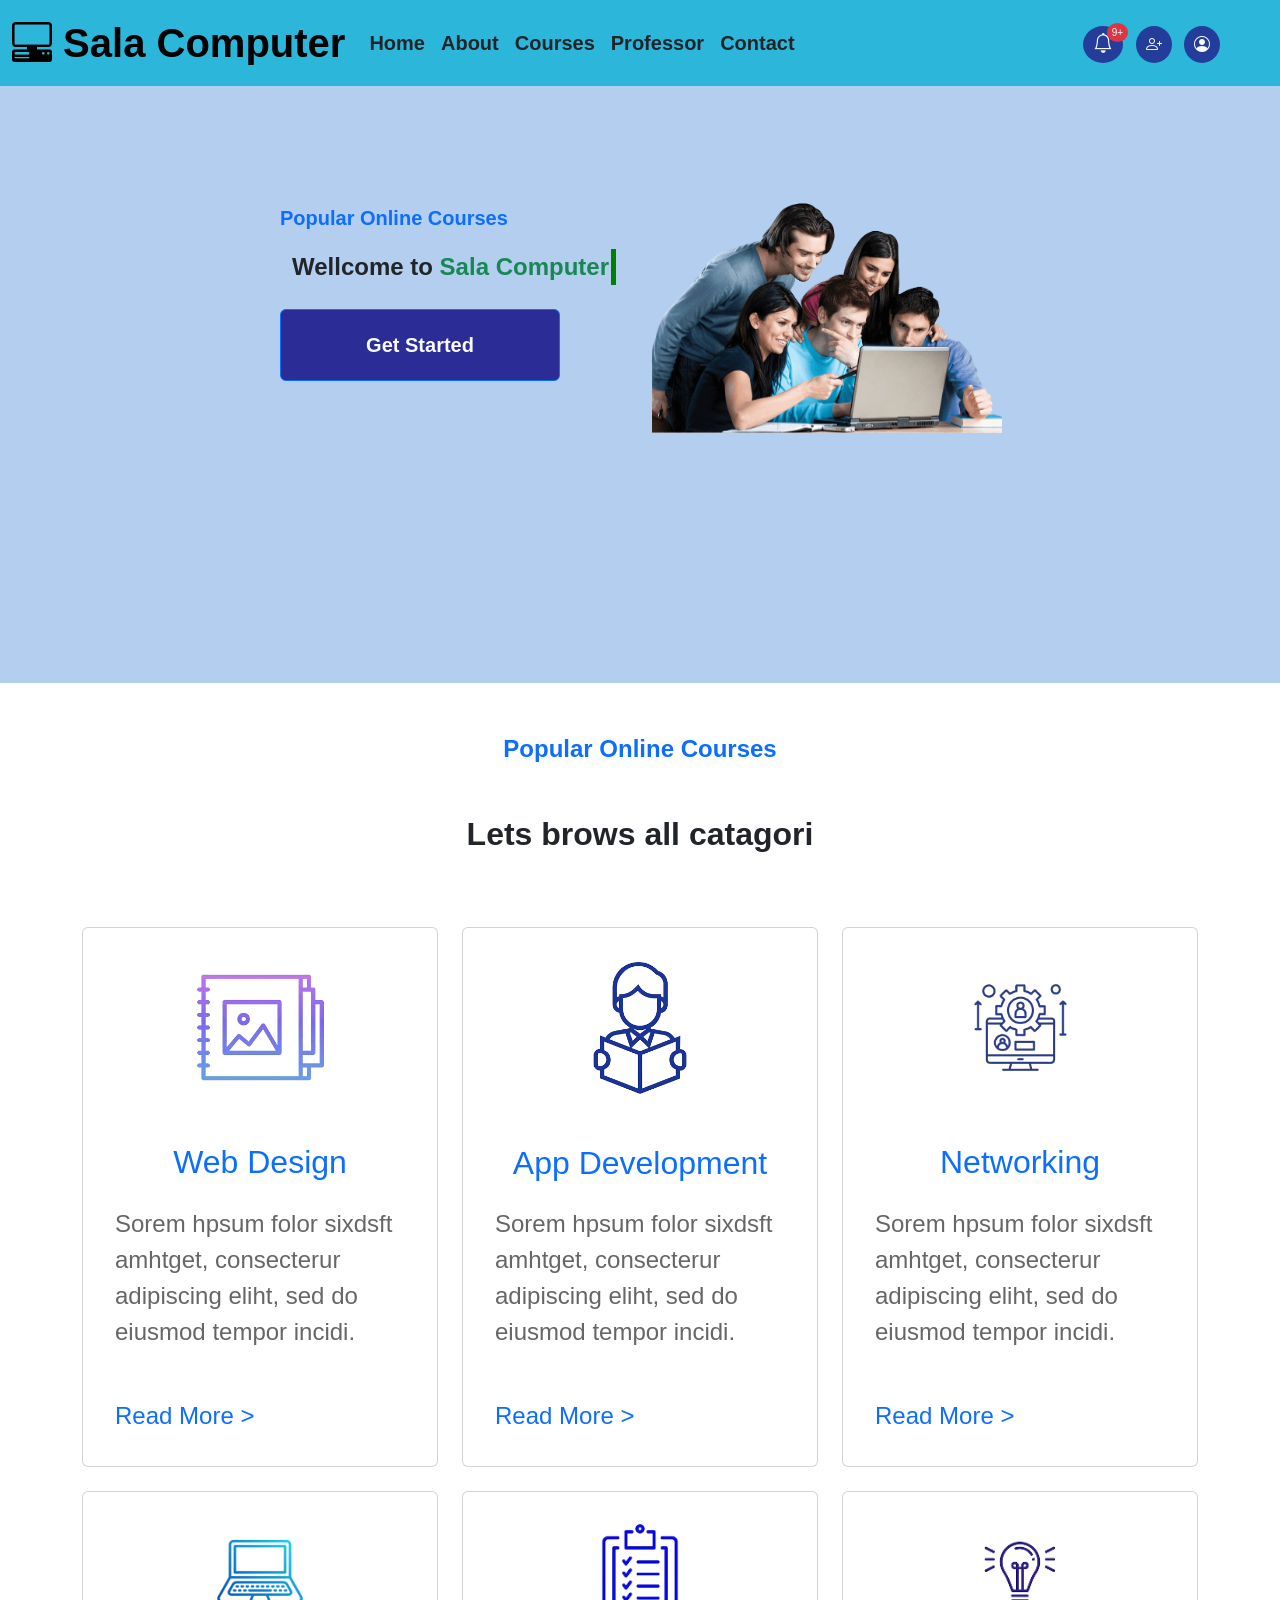
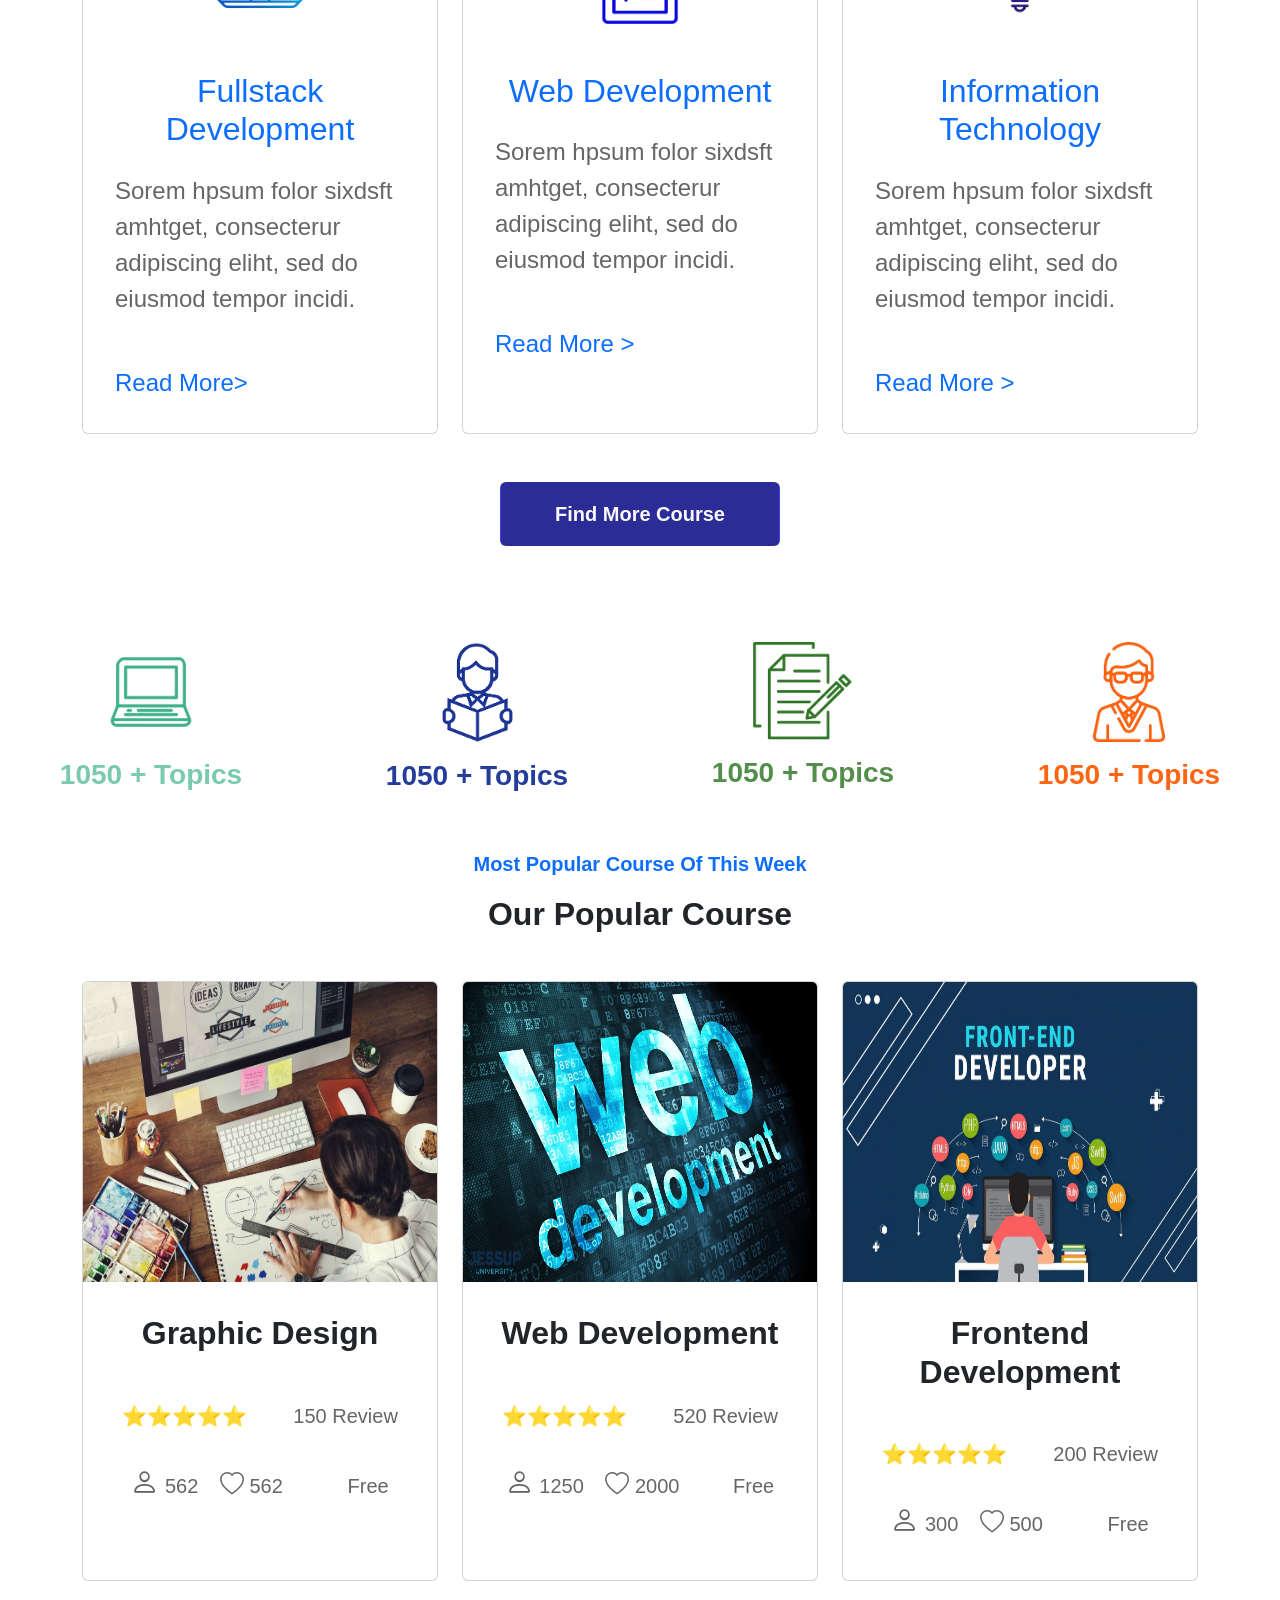
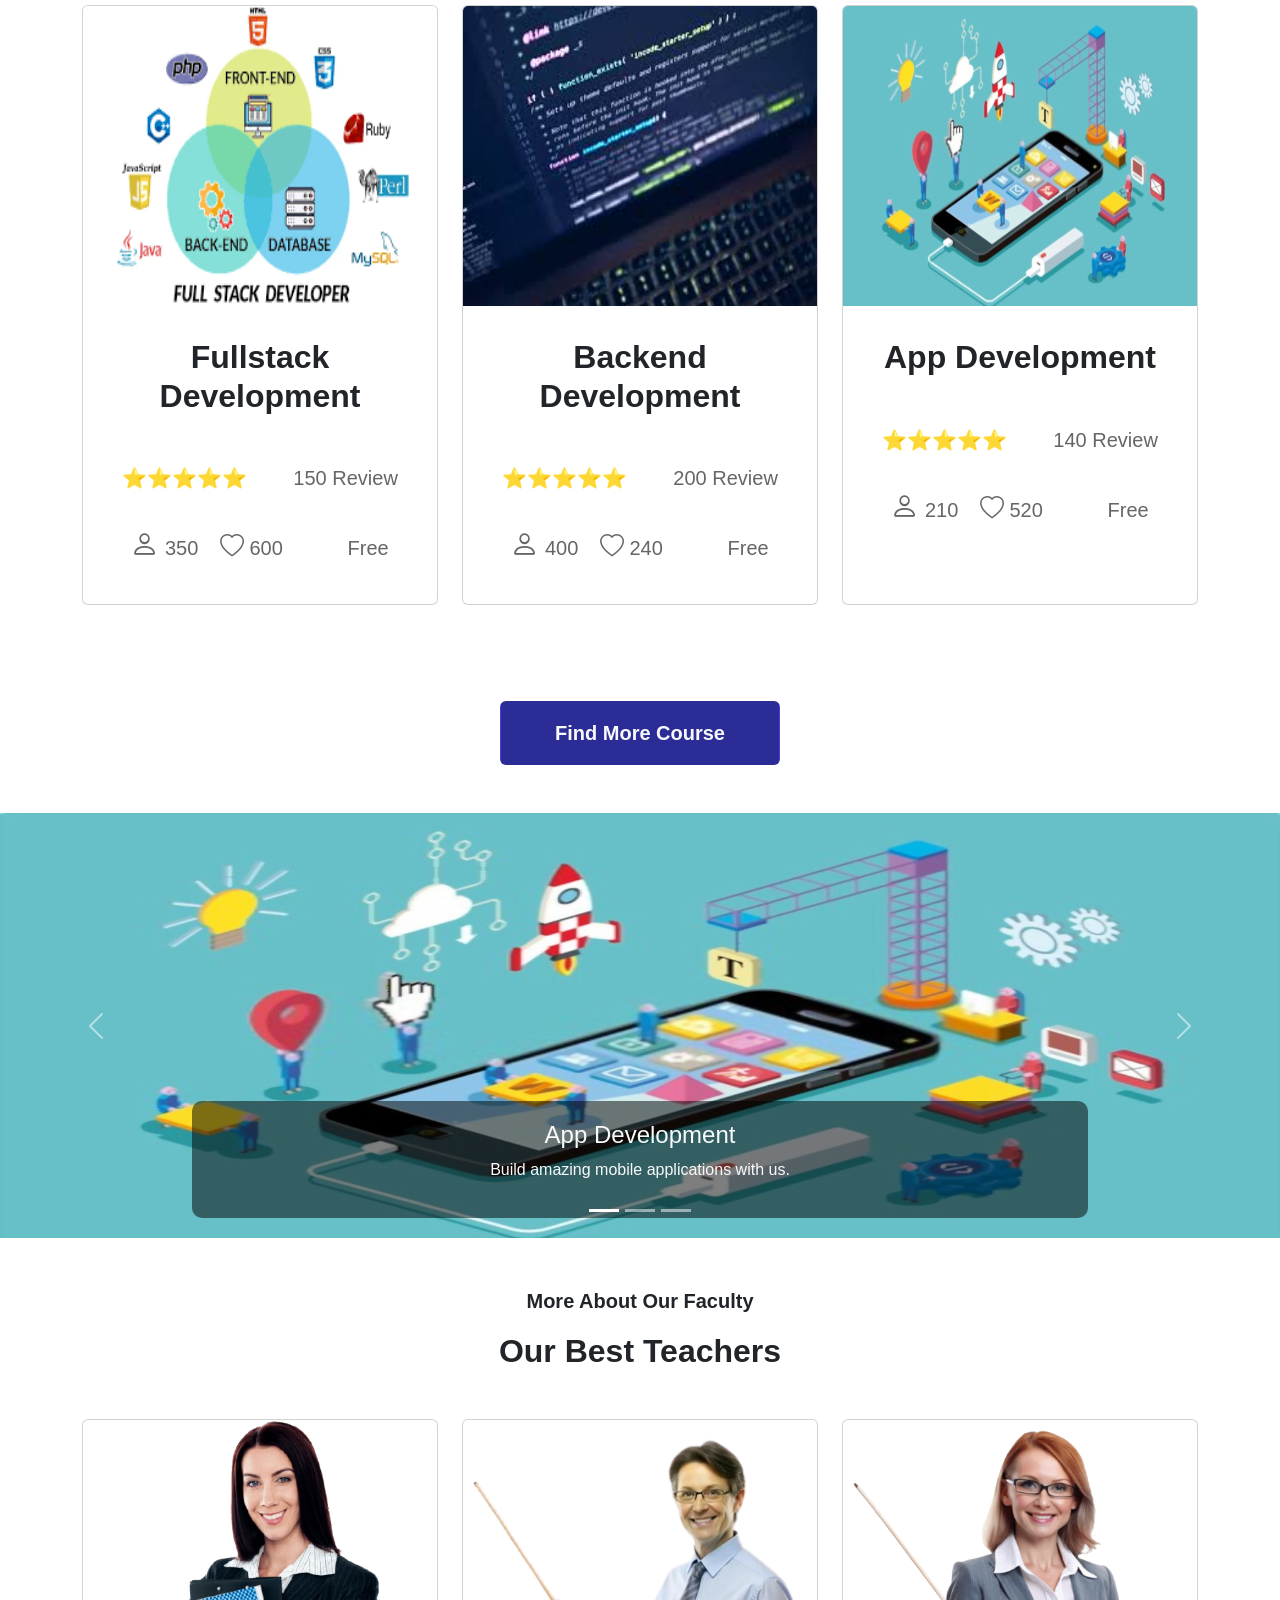
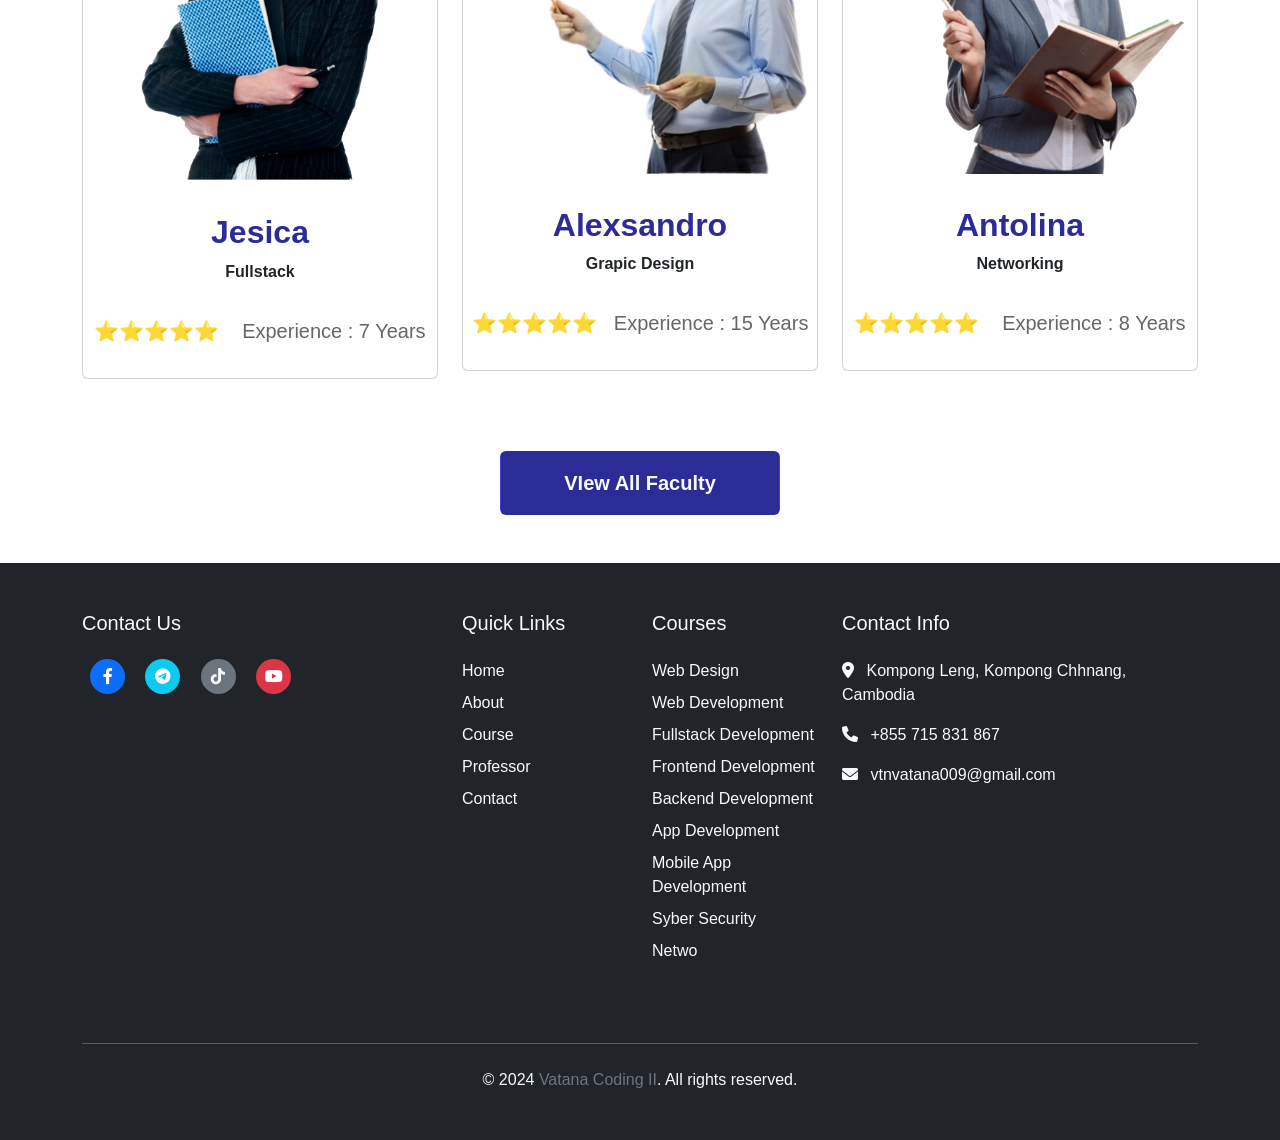
<file: index.html>
<!DOCTYPE html>
<html lang="en">

<head>
    <meta charset="UTF-8">
    <meta name="viewport" content="width=device-width, initial-scale=1.0">
    <link rel="stylesheet" href="bootstrap-5.3.3-dist/css/bootstrap.min.css">
    <link rel="stylesheet" href="https://cdn.jsdelivr.net/npm/bootstrap-icons@1.11.3/font/bootstrap-icons.min.css">
    <link href="https://cdnjs.cloudflare.com/ajax/libs/font-awesome/6.4.2/css/all.min.css" rel="stylesheet">
    <link rel="stylesheet" href="https://cdnjs.cloudflare.com/ajax/libs/font-awesome/6.0.0/css/all.min.css">
    <script src="https://code.jquery.com/jquery-3.6.0.min.js"></script>
    <link rel="icon" type="image/x-icon" href="icons/sala_computer.png">
    <link rel="stylesheet" href="css/style.css">
    <title>Sala Computer</title>
</head>

<body>
    <nav class="navbar navbar-expand-lg fixed-top">
        <div class="container-fluid">
            <a class="navbar-brand fs-1 fw-bold" href="#"> <i class="bi bi-pc-display-horizontal"></i> Sala Computer
            </a>
            <button class="navbar-toggler" type="button" data-bs-toggle="collapse" data-bs-target="#navbarNav"
                aria-controls="navbarNav" aria-expanded="false" aria-label="Toggle navigation">
                <span class="navbar-toggler-icon"></span>
            </button>
            <div class="collapse navbar-collapse align-items-center" id="navbarNav">
                <ul class="navbar-nav fs-5 fw-bold me-auto">
                    <li class="nav-item">
                        <a class="nav-link text-dark" href="#home">Home</a>
                    </li>
                    <li class="nav-item">
                        <a class="nav-link text-dark" href="#about">About</a>
                    </li>
                    <li class="nav-item">
                        <a class="nav-link text-dark" href="#course">Courses</a>
                    </li>
                    <li class="nav-item">
                        <a class="nav-link text-dark" href="#teacher">Professor</a>
                    </li>
                    <li class="nav-item">
                        <a class="nav-link text-dark" href="#contact">Contact</a>
                    </li>
                </ul>

                <div class="icon pb-3 pt-3 me-5">
                    <div class="notification me-2">
                        <a href="#" class="btn-primary text-light"><i id="notificationIcon" class="bi bi-bell"></i></a>
                        <span id="notificationCount" class="text-light bg-danger"></span>
                        <div id="notificationDropdown" class="notification-dropdown">
                            <ul class="notification-menu">
                                <li class="notification-item">
                                    <i class="fas fa-envelope mt-1"></i>
                                    <div>
                                        <div class="notification-title fw-bold"><img class="me-1" src="icons/green_icon.png" alt=""></span>New Message</div>
                                        <p>From John Doe want to learn Frontend Development</p>
                                    </div>
                                </li>
                                <li class="notification-item">
                                    <i class="fas fa-envelope mt-1"></i>
                                    <div>
                                        <span class="notification-title fw-bold"><img class="me-1" src="icons/green_icon.png" alt="">New Message</span><br>
                                        Jane Smith sent you a Web Development request
                                    </div>
                                </li>
                                <li class="notification-item">
                                    <i class="fas fa-envelope mt-1"></i>
                                    <div>
                                        <span class="notification-title fw-bold"><img class="me-1" src="icons/green_icon.png" alt="">New Message</span>
                                        <p>From David want to learn App Development</p>
                                    </div>
                                </li>
                                <li class="notification-item">
                                    <i class="fas fa-envelope mt-1"></i>
                                    <div>
                                        <span class="notification-title fw-bold"><img class="me-1" src="icons/green_icon.png" alt="">New Message</span>
                                        <p>From Thomas want to learn Fullstack Development</p>
                                    </div>
                                </li>
                                <li class="notification-item">
                                    <i class="fas fa-envelope mt-1"></i>
                                    <div>
                                        <span class="notification-title fw-bold"><img class="me-1" src="icons/green_icon.png" alt="">New Message</span>
                                        <p>From Robert want to learn Backend Development</p>
                                    </div>
                                </li>
                                <li class="notification-item">
                                    <i class="fas fa-envelope mt-1"></i>
                                    <div>
                                        <span class="notification-title fw-bold"><img class="me-1" src="icons/green_icon.png" alt="">New Message</span>
                                        <p>From William want to learn Web Development</p>
                                    </div>
                                </li>
                                <li class="notification-item">
                                    <i class="fas fa-envelope mt-1"></i>
                                    <div>
                                        <span class="notification-title fw-bold"><img class="me-1" src="icons/green_icon.png" alt="">New Message</span>
                                        <p>From Anthony want to learn Mobile App Development</p>
                                    </div>
                                </li>
                                <li class="notification-item">
                                    <i class="fas fa-envelope mt-1"></i>
                                    <div>
                                        <span class="notification-title fw-bold"><img class="me-1" src="icons/green_icon.png" alt="">New Message</span>
                                        <p>From Paul want to learn Syber Security Development</p>
                                    </div>
                                </li>
                            </ul>
                        </div>
                    </div>
                    <a href="html/register.html" class="btn-primary text-light me-2"><i class="bi bi-person-plus"></i></a>
                    <a href="html/login.html" class="btn-primary text-light"><i class="bi bi-person-circle"></i></a>
                </div>
            </div>
        </div>
    </nav>

    <div id="home" class="body d-flex align-items-center justify-content-center text-center vh-10">
        <div class="body-header">
            <div class="container">
                <div class="row align-items-center justify-content-center">
                    <div class="col-md-6 text-center text-md-start">
                        <p class="fs-5 text-primary fw-bold mb-3">Popular Online Courses</p>
                        <div class="d-flex justify-content-center">
                            <div class="container">
                                <div class="typing-container">Wellcome to <span class="text-success fw-bold"> Sala Computer</span></div>
                            </div>
                        </div>
                        <button class="btn btn-primary text-light mt-4 mb-5">
                            <a href="html/register.html" class="text-light text-decoration-none">Get Started</a>
                        </button>
                    </div>  
                    <div class="col-md-6 text-center">
                        <img class="image img-fluid animated-image" src="src/people_coding-removebg.png" alt="Coding Image">
                    </div>
                </div>
            </div>
        </div>
    </div>
    <div id="about" class="body-center">
        <div class="container">
            <p class="fs-4 text-primary fw-bold mb-5 text-center mt-5">Popular Online Courses</p>
            <h1 class="fw-bold mb-5 text-center">Lets brows all catagori</h1>
            <div class="row row-cols-1 row-cols-sm-1 row-cols-md-3 g-4">
                <div class="col">
                    <div class="card card_catagori p-3 h-100">
                        <div class="card-body">
                            <img src="icons/images_icon.png" class="img-fluid mx-auto d-block" alt="Web Design Icon"
                                style="max-width: 135px;">
                            <h5 class="card-title mt-5 mb-4 fs-2 text-primary text-center">Web Design</h5>
                            <p class="card-text fs-4 mb-5">Sorem hpsum folor sixdsft amhtget, consecterur adipiscing
                                eliht, sed do eiusmod tempor incidi.</p>
                            <a href="https://www.simplilearn.com/what-is-web-designing-article"
                                class="text-decoration-none text-primary fs-4">Read More ></a>
                        </div>
                    </div>
                </div>
                <div class="col">
                    <div class="card card_catagori p-3 h-100">
                        <div class="card-body">
                            <img src="icons/read_icon.png" class="img-fluid mx-auto d-block" alt="App Development Icon"
                                style="max-width: 100px;">
                            <h5 class="card-title mt-5 mb-4 fs-2 text-primary text-center">App Development</h5>
                            <p class="card-text fs-4 mb-5">Sorem hpsum folor sixdsft amhtget, consecterur adipiscing
                                eliht, sed do eiusmod tempor incidi.</p>
                            <a href="https://flutter.dev/development?gad_source=1&gclid=CjwKCAiA2JG9BhAuEiwAH_zf3kO1JDb9WFtBuVI6u8QsyXWK6cNDIfhrj7QNRYeIPOntl6BE-JPUkxoCxG0QAvD_BwE&gclsrc=aw.ds"
                                class="text-decoration-none text-primary fs-4">Read More ></a>
                        </div>
                    </div>
                </div>
                <div class="col">
                    <div class="card card_catagori p-3 h-100">
                        <div class="card-body">
                            <img src="icons/setting_icon.png" class="img-fluid mx-auto d-block" alt="Video Editing Icon"
                                style="max-width: 135px;">
                            <h5 class="card-title mt-5 mb-4 fs-2 text-primary text-center">Networking</h5>
                            <p class="card-text fs-4 mb-5">Sorem hpsum folor sixdsft amhtget, consecterur adipiscing
                                eliht, sed do eiusmod tempor incidi.</p>
                            <a href="https://www.careereducation.columbia.edu/resources/what-networking-and-why-do-you-need-do-it#:~:text=Networking%20is%20the%20process%20of,one%2Don%2Done%20setting."
                                class="text-decoration-none text-primary fs-4">Read More ></a>
                        </div>
                    </div>
                </div>
                <div class="col">
                    <div class="card card_catagori p-3 h-100">
                        <div class="card-body">
                            <img src="icons/computer_icon.png" class="img-fluid mx-auto d-block"
                                alt="Digital Marketing Icon" style="max-width: 100px;">
                            <h5 class="card-title mt-5 mb-4 fs-2 text-primary text-center">Fullstack Development</h5>
                            <p class="card-text fs-4 mb-5">Sorem hpsum folor sixdsft amhtget, consecterur adipiscing
                                eliht, sed do eiusmod tempor incidi.</p>
                            <a href="https://www.fullstack.com/" class="text-decoration-none text-primary fs-4">Read More></a>
                        </div>
                    </div>
                </div>
                <div class="col">
                    <div class="card card_catagori p-3 h-100">
                        <div class="card-body">
                            <img src="icons/note_icon.png" class="img-fluid mx-auto d-block" alt="Content Creator Icon"
                                style="max-width: 100px;">
                            <h5 class="card-title mt-5 mb-4 fs-2 text-primary text-center">Web Development</h5>
                            <p class="card-text fs-4 mb-5">Sorem hpsum folor sixdsft amhtget, consecterur adipiscing
                                eliht, sed do eiusmod tempor incidi.</p>
                            <a href="" class="text-decoration-none text-primary fs-4">Read More ></a>
                        </div>
                    </div>
                </div>
                <div class="col">
                    <div class="card card_catagori p-3 h-100">
                        <div class="card-body">
                            <img src="icons/light_icon.png" class="img-fluid mx-auto d-block"
                                alt="Information Technology Icon" style="max-width: 100px;">
                            <h5 class="card-title mt-5 mb-4 fs-2 text-primary text-center">Information Technology</h5>
                            <p class="card-text fs-4 mb-5">Sorem hpsum folor sixdsft amhtget, consecterur adipiscing
                                eliht, sed do eiusmod tempor incidi.</p>
                            <a href="https://www.techtarget.com/searchdatacenter/definition/IT"
                                class="text-decoration-none text-primary fs-4">Read More ></a>
                        </div>
                    </div>
                </div>
            </div>
        </div>
    </div>
    <div class="find_course text-center">
        <a href="#course"><input class="btn p-3 mt-5 mb-5 text-light fs-5" type="button" value="Find More Course"></a>
    </div>

    <div class="text-center pt-5">
        <div class="row row-cols-1 row-cols-sm-1 row-cols-md-4 g-4">
            <div class="col">
                <img class="mb-3 img-fluid" src="src/computer_icons.png" alt="Computer Icon" style="max-width: 100px;">
                <h3 class="fw-bold computer">1050 + Topics</h3>
            </div>
            <div class="col">
                <img class="mb-3 img-fluid" src="src/read_icons.png" alt="Read Icon" style="max-width: 75px;">
                <h3 class="fw-bold read">1050 + Topics</h3>
            </div>
            <div class="col">
                <img class="mb-3 img-fluid" src="src/note_icons.png" alt="Note Icon" style="max-width: 100px;">
                <h3 class="fw-bold note">1050 + Topics</h3>
            </div>
            <div class="col">
                <img class="mb-3 img-fluid" src="src/people_icons.png" alt="People Icon" style="max-width: 100px;">
                <h3 class="fw-bold people">1050 + Topics</h3>
            </div>
        </div>
    </div>
    <div class="container popular_course text-center mt-5">
        <p class="text-capitalize text-primary fw-bold fs-5">Most popular course of this week</p>
        <h1 class="fw-bold">Our Popular Course</h1>
    </div>

    <div id="course" class="container my-5">
        <div class="row g-4">
            <div class="col-md-4">
                <div id="web_design" class="card course-card card-all">
                    <img role="button" tabindex="0" src="src/grapic.jpg" height="300px" class="card-img-top"
                        alt="Graphic Design">
                    <div class="card-body text-center">
                        <h5 class="card-title fs-2 mt-3 mb-5 fw-bold">Graphic Design</h5>
                        <div class="star_center d-flex justify-content-around mb-3 fs-5">
                            <p class="card-text">⭐⭐⭐⭐⭐</p>
                            <p>150 Review</p>
                        </div>
                        <div class="d-flex justify-content-around fs-5">
                            <p class="card-text"><i class="bi bi-person fs-3" role="button" tabindex="0"></i> 562 <i
                                    class="bi bi-heart fs-4 ms-3" role="button" tabindex="0"></i> 562</p>
                            <p class="mt-2">Free</p>
                        </div>
                    </div>
                </div>
            </div>
            <div class="col-md-4">
                <div id="web_development" class="card course-card card-all">
                    <img role="button" tabindex="0" src="src/web_development.jpg" height="300px" class="card-img-top"
                        alt="Web Development">
                    <div class="card-body text-center">
                        <h5 class="card-title fs-2 mt-3 mb-5 fw-bold">Web Development</h5>
                        <div class="star_center d-flex justify-content-around mb-3 fs-5">
                            <p class="card-text">⭐⭐⭐⭐⭐</p>
                            <p>520 Review</p>
                        </div>
                        <div class="d-flex justify-content-around fs-5">
                            <p class="card-text"><i class="bi bi-person fs-3" role="button" tabindex="0"></i> 1250 <i
                                    class="bi bi-heart fs-4 ms-3" role="button" tabindex="0"></i> 2000</p>
                            <p class="mt-2">Free</p>
                        </div>
                    </div>
                </div>
            </div>
            <div class="col-md-4">
                <div id="frontend" class="card course-card card-all">
                    <img role="button" tabindex="0" src="src/frontend.jpg" height="300px" class="card-img-top" alt="">
                    <div class="card-body text-center">
                        <h5 class="card-title fs-2 mt-3 mb-5 fw-bold">Frontend Development</h5>
                        <div class="star_center d-flex justify-content-around mb-3 fs-5">
                            <p class="card-text">⭐⭐⭐⭐⭐</p>
                            <p>200 Review</p>
                        </div>
                        <div class="d-flex justify-content-around fs-5">
                            <p class="card-text"><i class="bi bi-person fs-3" role="button" tabindex="0"></i> 300 <i
                                    class="bi bi-heart fs-4 ms-3" role="button" tabindex="0"></i> 500</p>
                            <p class="mt-2">Free</p>
                        </div>
                    </div>
                </div>
            </div>
            <div class="col-md-4">
                <div id="fullstack" class="card course-card card-all">
                    <img role="button" tabindex="0" src="src/fullstack.png" height="300px" class="card-img-top" alt="">
                    <div class="card-body text-center">
                        <h5 class="card-title fs-2 mt-3 mb-5 fw-bold">Fullstack Development</h5>
                        <div class="star_center d-flex justify-content-around mb-3 fs-5">
                            <p class="card-text">⭐⭐⭐⭐⭐</p>
                            <p>150 Review</p>
                        </div>
                        <div class="d-flex justify-content-around fs-5">
                            <p class="card-text"><i class="bi bi-person fs-3" role="button" tabindex="0"></i> 350 <i
                                    class="bi bi-heart fs-4 ms-3" role="button" tabindex="0"></i> 600</p>
                            <p class="mt-2">Free</p>
                        </div>
                    </div>
                </div>
            </div>
            <div class="col-md-4">
                <div id="backend" class="card course-card card-all">
                    <img role="button" tabindex="0" src="src/backend.jpg" height="300px" class="card-img-top" alt="">
                    <div class="card-body text-center">
                        <h5 class="card-title fs-2 mt-3 mb-5 fw-bold">Backend Development</h5>
                        <div class="star_center d-flex justify-content-around mb-3 fs-5">
                            <p class="card-text">⭐⭐⭐⭐⭐</p>
                            <p>200 Review</p>
                        </div>
                        <div class="d-flex justify-content-around fs-5">
                            <p class="card-text"><i class="bi bi-person fs-3" role="button" tabindex="0"></i> 400 <i
                                    class="bi bi-heart fs-4 ms-3" role="button" tabindex="0"></i> 240</p>
                            <p class="mt-2">Free</p>
                        </div>
                    </div>
                </div>
            </div>
            <div class="col-md-4">
                <div id="app" class="card course-card card-all">
                    <img role="button" tabindex="0" src="src/app.jpeg" height="300px" class="card-img-top" alt="">
                    <div class="card-body text-center">
                        <h5 class="card-title fs-2 mt-3 mb-5 fw-bold">App Development</h5>
                        <div class="star_center d-flex justify-content-around mb-3 fs-5">
                            <p class="card-text">⭐⭐⭐⭐⭐</p>
                            <p>140 Review</p>
                        </div>
                        <div class="d-flex justify-content-around fs-5">
                            <p class="card-text"><i class="bi bi-person fs-3" role="button" tabindex="0"></i> 210 <i
                                    id="icon" class="bi bi-heart fs-4 ms-3" role="button" tabindex="0"></i> 520</p>
                            <p class="mt-2">Free</p>
                        </div>
                    </div>
                </div>
            </div>
        </div>
    </div>

    <div class="find_course text-center">
        <a href="html/course.html"><input class="btn p-3 mt-5 mb-5 text-light fs-5" type="button"
                value="Find More Course"></a>
    </div>

    <div id="carouselExampleCaptions" class="carousel slide" data-bs-ride="carousel">
        <div class="carousel-indicators">
            <button type="button" data-bs-target="#carouselExampleCaptions" data-bs-slide-to="0" class="active" aria-current="true" aria-label="Slide 1"></button>
            <button type="button" data-bs-target="#carouselExampleCaptions" data-bs-slide-to="1" aria-label="Slide 2"></button>
            <button type="button" data-bs-target="#carouselExampleCaptions" data-bs-slide-to="2" aria-label="Slide 3"></button>
        </div>
        <div class="carousel-inner">
            <div class="carousel-item active">
                <img src="src/app.jpeg" class="d-block" alt="App Development">
                <div class="carousel-caption">
                    <h5 class="text-light fs-4">App Development</h5>
                    <p class="text-light">Build amazing mobile applications with us.</p>
                </div>
            </div>
            <div class="carousel-item">
                <img src="src/backend.jpg" class="d-block" alt="Backend Development">
                <div class="carousel-caption">
                    <h5 class="text-light fs-4">Backend Development</h5>
                    <p class="text-light">Powerful and scalable server-side solutions.</p>
                </div>
            </div>
            <div class="carousel-item">
                <img src="src/frontend.jpg" class="d-block" alt="Frontend Development">
                <div class="carousel-caption">
                    <h5 class="text-light fs-4">Frontend Development</h5>
                    <p class="text-light">Stunning and responsive web interfaces.</p>
                </div>
            </div>
        </div>
        <button class="carousel-control-prev" type="button" data-bs-target="#carouselExampleCaptions" data-bs-slide="prev">
            <span class="carousel-control-prev-icon" aria-hidden="true"></span>
            <span class="visually-hidden">Previous</span>
        </button>
        <button class="carousel-control-next" type="button" data-bs-target="#carouselExampleCaptions" data-bs-slide="next">
            <span class="carousel-control-next-icon" aria-hidden="true"></span>
            <span class="visually-hidden">Next</span>
        </button>
    </div>

    <div id="teacher" class="teacher container">
        <p class="text-center fw-bold fs-5 mt-5">More About Our Faculty</p>
        <h1 class="text-center fw-bold mb-5 mt-3">Our Best Teachers</h1>

        <div class="row">
            <div class="col-md-4">
                <div class="card course-card mb-4">
                    <img role="button" tabindex="0" src="src/teacher_fullstack.png" width="100px"
                        class="card-img-top" alt="">
                    <div class="card-body text-center">
                        <h5 class="card-title fs-2 mt-3 mb-2 fw-bold">Jesica</h5>
                        <p class="fw-bold">Fullstack</p>
                    </div>
                    <div class="star_center d-flex justify-content-around mb-3 fs-5">
                        <p class="card-text">⭐⭐⭐⭐⭐</p>
                        <p>Experience : 7 Years</p>
                    </div>
                </div>
            </div>
            <div class="col-md-4">
                <div class="card course-card mb-4">
                    <img role="button" tabindex="0" src="src/teacher_design.png" width="100px"
                        class="card-img-top" alt="">
                    <div class="card-body text-center">
                        <h5 class="card-title fs-2 mt-3 mb-2 fw-bold">Alexsandro</h5>
                        <p class="fw-bold">Grapic Design</p>
                    </div>
                    <div class="star_center d-flex justify-content-around mb-3 fs-5">
                        <p class="card-text">⭐⭐⭐⭐⭐</p>
                        <p>Experience : 15 Years</p>
                    </div>
                </div>
            </div>
            <div class="col-md-4">
                <div class="card course-card">
                    <img role="button" tabindex="0" src="src/teacher_networking.png" width="100px"
                        class="card-img-top" alt="">
                    <div class="card-body text-center">
                        <h5 class="card-title fs-2 mt-3 mb-2 fw-bold">Antolina</h5>
                        <p class="fw-bold">Networking</p>
                    </div>
                    <div class="star_center d-flex justify-content-around mb-3 fs-5">
                        <p class="card-text">⭐⭐⭐⭐⭐</p>
                        <p>Experience : 8 Years</p>
                    </div>
                </div>
            </div>
        </div>
    </div>

    <div class="find_course text-center">
        <a href="html/teacher.html"><input class="btn p-3 mt-5 mb-5 text-light fs-5" type="button"
                value="VIew All Faculty"></a>
    </div>

    <footer id="contact" class="bg-dark text-light py-5">
        <div class="container">
            <div class="row g-4">
                <div class="col-lg-4 col-md-6">
                    <h5 class="mb-4">Contact Us</h5>
                    <div class="social-links">
                        <a href="https://www.facebook.com/share/1L2FHxND84/" class="social-icon bg-primary"><i class="fab fa-facebook-f"></i></a>
                        <a href="https://t.me/Vatana009" class="social-icon bg-info"><i class="fab fa-telegram"></i></a>
                        <a href="https://www.tiktok.com/@na.alex143" class="social-icon bg-secondary"><i class="fab fa-tiktok"></i></a>
                        <a href="https://youtube.com/@vtn009" class="social-icon bg-danger"><i class="fab fa-youtube"></i></a>
                    </div>
                </div>

                <div class="col-lg-2 col-md-6">
                    <h5 class="mb-4">Quick Links</h5>
                    <ul class="list-unstyled">
                        <li class="mb-2"><a href="#home" class="footer-link">Home</a></li>
                        <li class="mb-2"><a href="#about" class="footer-link">About</a></li>
                        <li class="mb-2"><a href="#course" class="footer-link">Course</a></li>
                        <li class="mb-2"><a href="#teacher" class="footer-link">Professor</a></li>
                        <li class="mb-2"><a href="#contact" class="footer-link">Contact</a></li>
                    </ul>
                </div>

                <div class="col-lg-2 col-md-6">
                    <h5 class="mb-4">Courses</h5>
                    <ul class="list-unstyled">
                        <li class="mb-2"><a href="./html/course.html" class="footer-link">Web Design</a></li>
                        <li class="mb-2"><a href="./html/course.html" class="footer-link">Web Development</a></li>
                        <li class="mb-2"><a href="./html/course.html" class="footer-link">Fullstack Development</a></li>
                        <li class="mb-2"><a href="./html/course.html" class="footer-link">Frontend Development</a></li>
                        <li class="mb-2"><a href="./html/course.html" class="footer-link">Backend Development</a></li>
                        <li class="mb-2"><a href="./html/course.html" class="footer-link">App Development</a></li>
                        <li class="mb-2"><a href="./html/course.html" class="footer-link">Mobile App Development</a></li>
                        <li class="mb-2"><a href="./html/course.html" class="footer-link">Syber Security</a></li>
                        <li class="mb-2"><a href="./html/course.html" class="footer-link">Netwo</a></li>
                    </ul>
                </div>

                <div class="col-lg-4 col-md-6">
                    <h5 class="mb-4">Contact Info</h5>
                    <ul class="list-unstyled">
                        <li class="mb-3">
                            <i class="fas fa-map-marker-alt me-2"></i>
                            <a href="" class="footer-link">Kompong Leng, Kompong Chhnang, Cambodia</a>
                        </li>
                        <li class="mb-3">
                            <i class="fas fa-phone me-2"></i>
                            <a href="tel:+855715831867" class="footer-link">+855 715 831 867</a>
                        </li>
                        <li class="mb-3">
                            <i class="fas fa-envelope me-2"></i>
                            <a href="mailto:contact@example.com" class="footer-link">vtnvatana009@gmail.com</a>
                        </li>
                    </ul>
                </div>
            </div>
            <div class="row mt-5">
                <div class="col-12">
                    <hr class="mb-4">
                    <div class="text-center">
                        <p class="mb-0">&copy; 2024 <a class="text-decoration-none text-secondary" href="">Vatana Coding
                                II</a>. All rights reserved.</p>
                    </div>
                </div>
            </div>
        </div>
    </footer>
    <script>
        $(document).ready(function() {
            $("#notificationIcon").click(function() {
                $("#notificationDropdown").toggle();
            });

            let count = "9+";
            $("#notificationCount").text(count);
        });
    </script>
    <script src="bootstrap-5.3.3-dist/js/bootstrap.min.js"></script>
</body>

</html>
</file>
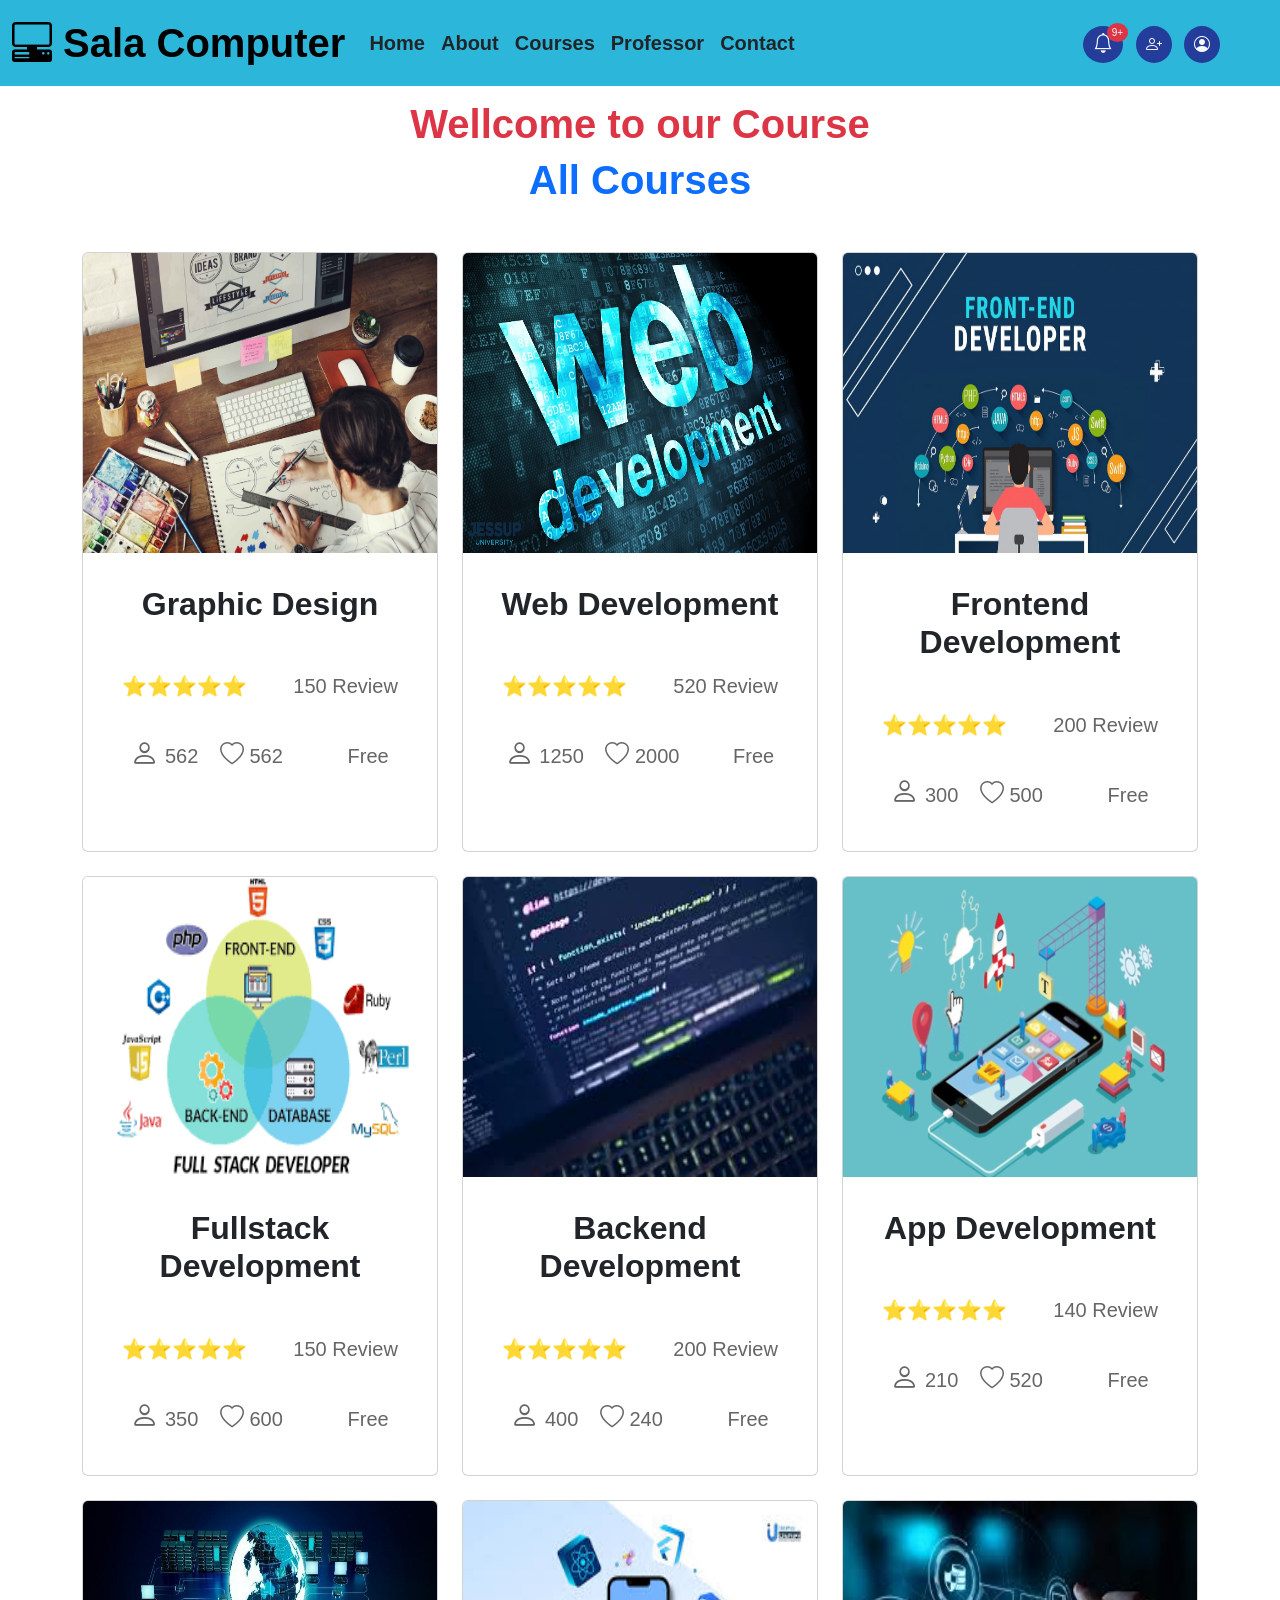
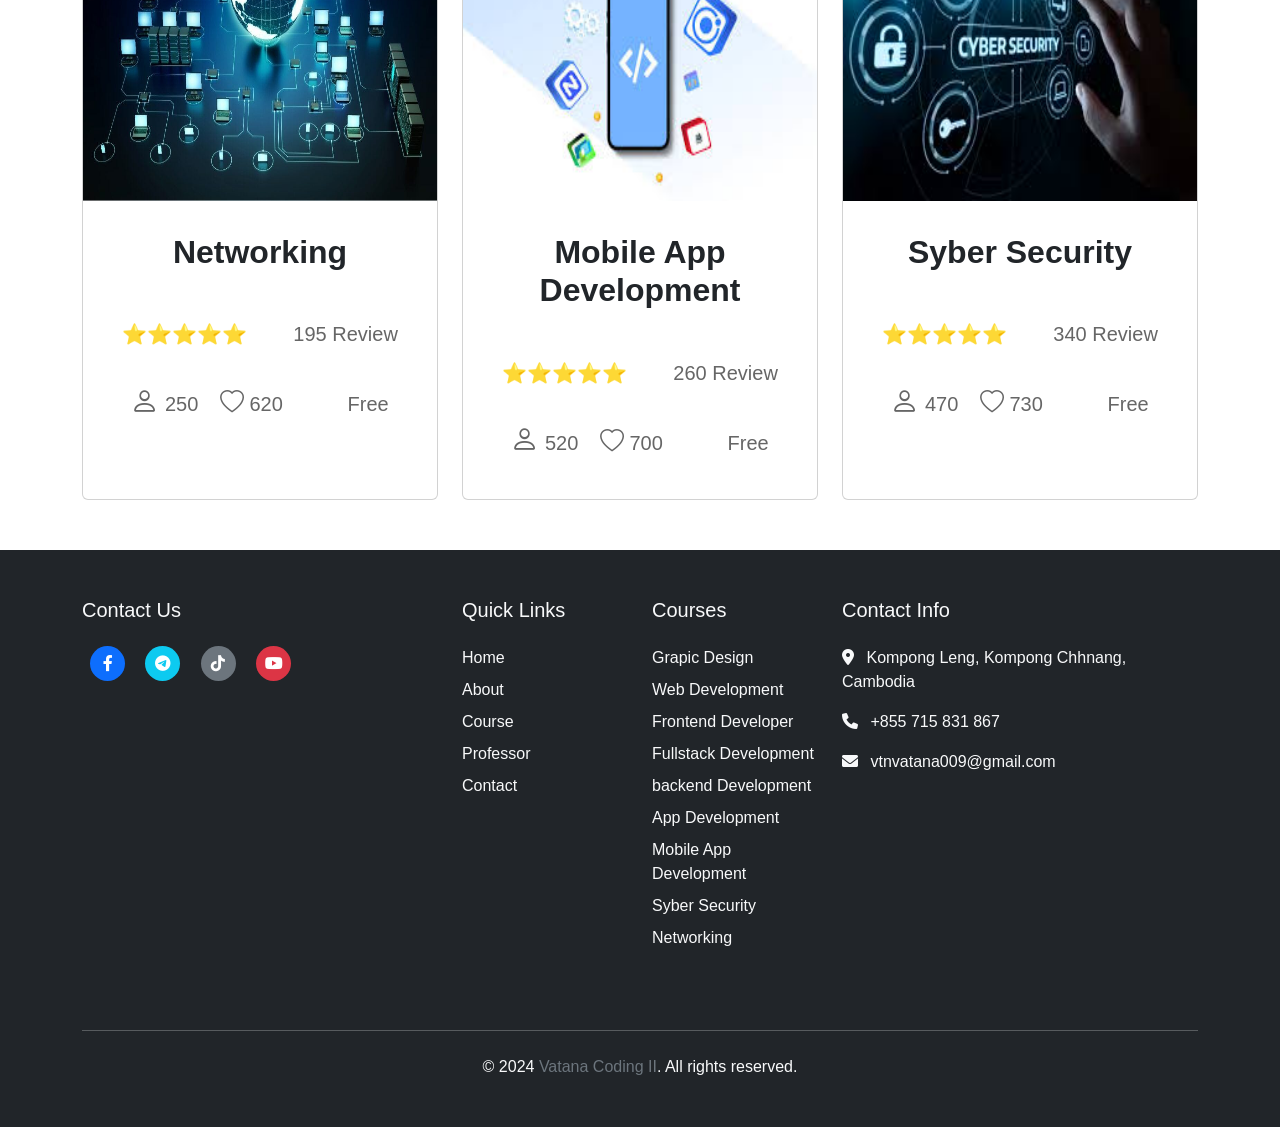
<file: html/course.html>
<!DOCTYPE html>
<html lang="en">

<head>
    <meta charset="UTF-8">
    <meta name="viewport" content="width=device-width, initial-scale=1.0">
    <link rel="stylesheet" href="../bootstrap-5.3.3-dist/css/bootstrap.min.css">
    <link rel="stylesheet" href="https://cdn.jsdelivr.net/npm/bootstrap-icons@1.11.3/font/bootstrap-icons.min.css">
    <link href="https://cdnjs.cloudflare.com/ajax/libs/font-awesome/6.4.2/css/all.min.css" rel="stylesheet">
    <link rel="stylesheet" href="https://cdnjs.cloudflare.com/ajax/libs/font-awesome/6.0.0/css/all.min.css">
    <script src="https://code.jquery.com/jquery-3.6.0.min.js"></script>
    <link rel="icon" type="image/x-icon" href="../icons/sala_computer.png">
    <link rel="stylesheet" href="../css/style.css">
    <link rel="stylesheet" href="../css/course.css">
    <title>Course</title>
</head>

<body>
    <nav class="navbar navbar-expand-lg fixed-top">
        <div class="container-fluid">
            <a class="navbar-brand fs-1 fw-bold" href="../index.html"> <i class="bi bi-pc-display-horizontal"></i> Sala Computer
            </a>
            <button class="navbar-toggler" type="button" data-bs-toggle="collapse" data-bs-target="#navbarNav"
                aria-controls="navbarNav" aria-expanded="false" aria-label="Toggle navigation">
                <span class="navbar-toggler-icon"></span>
            </button>
            <div class="collapse navbar-collapse align-items-center" id="navbarNav">
                <ul class="navbar-nav fs-5 fw-bold me-auto">
                    <li class="nav-item">
                        <a class="nav-link text-dark" href="../index.html">Home</a>
                    </li>
                    <li class="nav-item">
                        <a class="nav-link text-dark" href="../index.html">About</a>
                    </li>
                    <li class="nav-item">
                        <a class="nav-link text-dark" href="../html/course.html">Courses</a>
                    </li>
                    <li class="nav-item">
                        <a class="nav-link text-dark" href="../html/teacher.html">Professor</a>
                    </li>
                    <li class="nav-item">
                        <a class="nav-link text-dark" href="#contact">Contact</a>
                    </li>
                </ul>

                <div class="icon pb-3 pt-3 me-5">
                    <div class="notification me-2">
                        <a href="#" class="btn-primary text-light"><i id="notificationIcon" class="bi bi-bell"></i></a>
                        <span id="notificationCount" class="text-light bg-danger"></span>
                        <div id="notificationDropdown" class="notification-dropdown">
                            <ul class="notification-menu">
                                <li class="notification-item">
                                    <i class="fas fa-envelope mt-1"></i>
                                    <div>
                                        <div class="notification-title fw-bold"><img class="me-1" src="../icons/green_icon.png" alt=""></span>New Message</div>
                                        <p>From John Doe want to learn Frontend Development</p>
                                    </div>
                                </li>
                                <li class="notification-item">
                                    <i class="fas fa-envelope mt-1"></i>
                                    <div>
                                        <span class="notification-title fw-bold"><img class="me-1" src="../icons/green_icon.png" alt="">New Message</span><br>
                                        Jane Smith sent you a Web Development request
                                    </div>
                                </li>
                                <li class="notification-item">
                                    <i class="fas fa-envelope mt-1"></i>
                                    <div>
                                        <span class="notification-title fw-bold"><img class="me-1" src="../icons/green_icon.png" alt="">New Message</span>
                                        <p>From David want to learn App Development</p>
                                    </div>
                                </li>
                                <li class="notification-item">
                                    <i class="fas fa-envelope mt-1"></i>
                                    <div>
                                        <span class="notification-title fw-bold"><img class="me-1" src="../icons/green_icon.png" alt="">New Message</span>
                                        <p>From Thomas want to learn Fullstack Development</p>
                                    </div>
                                </li>
                                <li class="notification-item">
                                    <i class="fas fa-envelope mt-1"></i>
                                    <div>
                                        <span class="notification-title fw-bold"><img class="me-1" src="../icons/green_icon.png" alt="">New Message</span>
                                        <p>From Robert want to learn Backend Development</p>
                                    </div>
                                </li>
                                <li class="notification-item">
                                    <i class="fas fa-envelope mt-1"></i>
                                    <div>
                                        <span class="notification-title fw-bold"><img class="me-1" src="../icons/green_icon.png" alt="">New Message</span>
                                        <p>From William want to learn Web Development</p>
                                    </div>
                                </li>
                                <li class="notification-item">
                                    <i class="fas fa-envelope mt-1"></i>
                                    <div>
                                        <span class="notification-title fw-bold"><img class="me-1" src="../icons/green_icon.png" alt="">New Message</span>
                                        <p>From Anthony want to learn Mobile App Development</p>
                                    </div>
                                </li>
                                <li class="notification-item">
                                    <i class="fas fa-envelope mt-1"></i>
                                    <div>
                                        <span class="notification-title fw-bold"><img class="me-1" src="../icons/green_icon.png" alt="">New Message</span>
                                        <p>From Paul want to learn Syber Security Development</p>
                                    </div>
                                </li>
                            </ul>
                        </div>
                    </div>
                    <a href="../html/register.html" class="btn-primary text-light me-2"><i class="bi bi-person-plus"></i></a>
                    <a href="../html/login.html" class="btn-primary text-light"><i class="bi bi-person-circle"></i></a>
                </div>
            </div>
        </div>
    </nav>

    <div id="course" class="container">

        <h1 class="text-center fw-bold text-danger">Wellcome to our Course</h1>

        <h1 class="text-center fw-bold text-primary mb-5">All Courses</h1>
        <div class="row g-4">
            <div class="col-md-4">
                <div id="web_design" class="card course-card">
                    <img role="button" tabindex="0" src="../src/grapic.jpg" height="300px" class="card-img-top"
                        alt="Graphic Design">
                    <div class="card-body text-center">
                        <h5 class="card-title fs-2 mt-3 mb-5 fw-bold">Graphic Design</h5>
                        <div class="star_center d-flex justify-content-around mb-3 fs-5">
                            <p class="card-text">⭐⭐⭐⭐⭐</p>
                            <p>150 Review</p>
                        </div>
                        <div class="d-flex justify-content-around fs-5">
                            <p class="card-text"><i class="bi bi-person fs-3" role="button" tabindex="0"></i> 562 <i
                                    class="bi bi-heart fs-4 ms-3" role="button" tabindex="0"></i> 562</p>
                            <p class="mt-2">Free</p>
                        </div>
                    </div>
                </div>
            </div>
            <div class="col-md-4">
                <div id="" class="card course-card">
                    <img role="button" tabindex="0" src="../src/web_development.jpg" height="300px" class="card-img-top"
                        alt="Web Development">
                    <div class="card-body text-center">
                        <h5 class="card-title fs-2 mt-3 mb-5 fw-bold">Web Development</h5>
                        <div class="star_center d-flex justify-content-around mb-3 fs-5">
                            <p class="card-text">⭐⭐⭐⭐⭐</p>
                            <p>520 Review</p>
                        </div>
                        <div class="d-flex justify-content-around fs-5">
                            <p class="card-text"><i class="bi bi-person fs-3" role="button" tabindex="0"></i> 1250 <i
                                    class="bi bi-heart fs-4 ms-3" role="button" tabindex="0"></i> 2000</p>
                            <p class="mt-2">Free</p>
                        </div>
                    </div>
                </div>
            </div>
            <div class="col-md-4">
                <div id="" class="card course-card">
                    <img role="button" tabindex="0" src="../src/frontend.jpg" height="300px" class="card-img-top"
                        alt="">
                    <div class="card-body text-center">
                        <h5 class="card-title fs-2 mt-3 mb-5 fw-bold">Frontend Development</h5>
                        <div class="star_center d-flex justify-content-around mb-3 fs-5">
                            <p class="card-text">⭐⭐⭐⭐⭐</p>
                            <p>200 Review</p>
                        </div>
                        <div class="d-flex justify-content-around fs-5">
                            <p class="card-text"><i class="bi bi-person fs-3" role="button" tabindex="0"></i> 300 <i
                                    class="bi bi-heart fs-4 ms-3" role="button" tabindex="0"></i> 500</p>
                            <p class="mt-2">Free</p>
                        </div>
                    </div>
                </div>
            </div>
            <div class="col-md-4">
                <div id="" class="card course-card">
                    <img role="button" tabindex="0" src="../src/fullstack.png" height="300px" class="card-img-top"
                        alt="">
                    <div class="card-body text-center">
                        <h5 class="card-title fs-2 mt-3 mb-5 fw-bold">Fullstack Development</h5>
                        <div class="star_center d-flex justify-content-around mb-3 fs-5">
                            <p class="card-text">⭐⭐⭐⭐⭐</p>
                            <p>150 Review</p>
                        </div>
                        <div class="d-flex justify-content-around fs-5">
                            <p class="card-text"><i class="bi bi-person fs-3" role="button" tabindex="0"></i> 350 <i
                                    class="bi bi-heart fs-4 ms-3" role="button" tabindex="0"></i> 600</p>
                            <p class="mt-2">Free</p>
                        </div>
                    </div>
                </div>
            </div>
            <div class="col-md-4">
                <div id="" class="card course-card">
                    <img role="button" tabindex="0" src="../src/backend.jpg" height="300px" class="card-img-top"
                        alt="">
                    <div class="card-body text-center">
                        <h5 class="card-title fs-2 mt-3 mb-5 fw-bold">Backend Development</h5>
                        <div class="star_center d-flex justify-content-around mb-3 fs-5">
                            <p class="card-text">⭐⭐⭐⭐⭐</p>
                            <p>200 Review</p>
                        </div>
                        <div class="d-flex justify-content-around fs-5">
                            <p class="card-text"><i class="bi bi-person fs-3" role="button" tabindex="0"></i> 400 <i
                                    class="bi bi-heart fs-4 ms-3" role="button" tabindex="0"></i> 240</p>
                            <p class="mt-2">Free</p>
                        </div>
                    </div>
                </div>
            </div>
            <div class="col-md-4">
                <div id="" class="card course-card">
                    <img role="button" tabindex="0" src="../src/app.jpeg" height="300px" class="card-img-top"
                        alt="">
                    <div class="card-body text-center">
                        <h5 class="card-title fs-2 mt-3 mb-5 fw-bold">App Development</h5>
                        <div class="star_center d-flex justify-content-around mb-3 fs-5">
                            <p class="card-text">⭐⭐⭐⭐⭐</p>
                            <p>140 Review</p>
                        </div>
                        <div class="d-flex justify-content-around fs-5">
                            <p class="card-text"><i class="bi bi-person fs-3" role="button" tabindex="0"></i> 210 <i
                                    id="icon" class="bi bi-heart fs-4 ms-3" role="button" tabindex="0"></i> 520</p>
                            <p class="mt-2">Free</p>
                        </div>
                    </div>
                </div>
            </div>
            <div class="col-md-4">
                <div id="" class="card course-card">
                    <img role="button" tabindex="0" src="../src/networking.jpg" height="300px" class="card-img-top"
                        alt="">
                    <div class="card-body text-center">
                        <h5 class="card-title fs-2 mt-3 mb-5 fw-bold">Networking</h5>
                        <div class="star_center d-flex justify-content-around mb-3 fs-5">
                            <p class="card-text">⭐⭐⭐⭐⭐</p>
                            <p>195 Review</p>
                        </div>
                        <div class="d-flex justify-content-around fs-5">
                            <p class="card-text"><i class="bi bi-person fs-3" role="button" tabindex="0"></i> 250 <i
                                    id="icon" class="bi bi-heart fs-4 ms-3" role="button" tabindex="0"></i> 620</p>
                            <p class="mt-2">Free</p>
                        </div>
                    </div>
                </div>
            </div>
            <div class="col-md-4">
                <div id="" class="card course-card">
                    <img role="button" tabindex="0" src="../src/mobileapp.jpg" height="300px" class="card-img-top"
                        alt="">
                    <div class="card-body text-center">
                        <h5 class="card-title fs-2 mt-3 mb-5 fw-bold">Mobile App Development</h5>
                        <div class="star_center d-flex justify-content-around mb-3 fs-5">
                            <p class="card-text">⭐⭐⭐⭐⭐</p>
                            <p>260 Review</p>
                        </div>
                        <div class="d-flex justify-content-around fs-5">
                            <p class="card-text"><i class="bi bi-person fs-3" role="button" tabindex="0"></i> 520 <i
                                    id="icon" class="bi bi-heart fs-4 ms-3" role="button" tabindex="0"></i> 700</p>
                            <p class="mt-2">Free</p>
                        </div>
                    </div>
                </div>
            </div>
            <div class="col-md-4">
                <div id="" class="card course-card">
                    <img role="button" tabindex="0" src="../src/sybersecurity.jpg" height="300px" class="card-img-top"
                        alt="">
                    <div class="card-body text-center">
                        <h5 class="card-title fs-2 mt-3 mb-5 fw-bold">Syber Security</h5>
                        <div class="star_center d-flex justify-content-around mb-3 fs-5">
                            <p class="card-text">⭐⭐⭐⭐⭐</p>
                            <p>340 Review</p>
                        </div>
                        <div class="d-flex justify-content-around fs-5">
                            <p class="card-text"><i class="bi bi-person fs-3" role="button" tabindex="0"></i> 470 <i
                                    id="icon" class="bi bi-heart fs-4 ms-3" role="button" tabindex="0"></i> 730</p>
                            <p class="mt-2">Free</p>
                        </div>
                    </div>
                </div>
            </div>
        </div>
    </div>
    
    <footer id="contact" class="bg-dark text-light py-5">
        <div class="container">
            <div class="row g-4">
                <div class="col-lg-4 col-md-6">
                    <h5 class="mb-4">Contact Us</h5>
                    <div class="social-links">
                        <a href="https://www.facebook.com/share/1L2FHxND84/" class="social-icon bg-primary"><i class="fab fa-facebook-f"></i></a>
                        <a href="https://t.me/Vatana009" class="social-icon bg-info"><i class="fab fa-telegram"></i></a>
                        <a href="https://www.tiktok.com/@na.alex143" class="social-icon bg-secondary"><i class="fab fa-tiktok"></i></a>
                        <a href="https://youtube.com/@vtn009" class="social-icon bg-danger"><i class="fab fa-youtube"></i></a>
                    </div>
                </div>

                <div class="col-lg-2 col-md-6">
                    <h5 class="mb-4">Quick Links</h5>
                    <ul class="list-unstyled">
                        <li class="mb-2"><a href="../index.html" class="footer-link">Home</a></li>
                        <li class="mb-2"><a href="../index.html" class="footer-link">About</a></li>
                        <li class="mb-2"><a href="../html/course.html" class="footer-link">Course</a></li>
                        <li class="mb-2"><a href="../html/teacher.html" class="footer-link">Professor</a></li>
                        <li class="mb-2"><a href="#contact" class="footer-link">Contact</a></li>
                    </ul>
                </div>

                <div class="col-lg-2 col-md-6">
                    <h5 class="mb-4">Courses</h5>
                    <ul class="list-unstyled">
                        <li class="mb-2"><a href="../html/course.html" class="footer-link">Grapic Design</a></li>
                        <li class="mb-2"><a href="../html/course.html" class="footer-link">Web Development</a></li>
                        <li class="mb-2"><a href="../html/course.html" class="footer-link">Frontend Developer</a></li>
                        <li class="mb-2"><a href="../html/course.html" class="footer-link">Fullstack Development</a></li>
                        <li class="mb-2"><a href="../html/course.html" class="footer-link">backend Development</a></li>
                        <li class="mb-2"><a href="../html/course.html" class="footer-link">App Development</a></li>
                        <li class="mb-2"><a href="../html/course.html" class="footer-link">Mobile App Development</a></li>
                        <li class="mb-2"><a href="../html/course.html" class="footer-link">Syber Security</a></li>
                        <li class="mb-2"><a href="../html/course.html" class="footer-link">Networking</a></li>
                    </ul>
                </div>

                <div class="col-lg-4 col-md-6">
                    <h5 class="mb-4">Contact Info</h5>
                    <ul class="list-unstyled">
                        <li class="mb-3">
                            <i class="fas fa-map-marker-alt me-2"></i>
                            <a href="" class="footer-link">Kompong Leng, Kompong Chhnang, Cambodia</a>
                        </li>
                        <li class="mb-3">
                            <i class="fas fa-phone me-2"></i>
                            <a href="" class="footer-link">+855 715 831 867</a>
                        </li>
                        <li class="mb-3">
                            <i class="fas fa-envelope me-2"></i>
                            <a href="vtnvatana009@example.com" class="footer-link">vtnvatana009@gmail.com</a>
                        </li>
                    </ul>
                </div>
            </div>
            <div class="row mt-5">
                <div class="col-12">
                    <hr class="mb-4">
                    <div class="text-center">
                        <p class="mb-0">&copy; 2024 <a class="text-decoration-none text-secondary" href="">Vatana Coding II</a>. All rights reserved.</p>
                    </div>
                </div>
            </div>
        </div>
    </footer>

    <script>
        $(document).ready(function() {
            $("#notificationIcon").click(function() {
                $("#notificationDropdown").toggle();
            });

            let count = "9+";
            $("#notificationCount").text(count);
        });
    </script>
    <script src="../bootstrap-5.3.3-dist/js/bootstrap.min.js"></script>
</body>

</html>
</file>
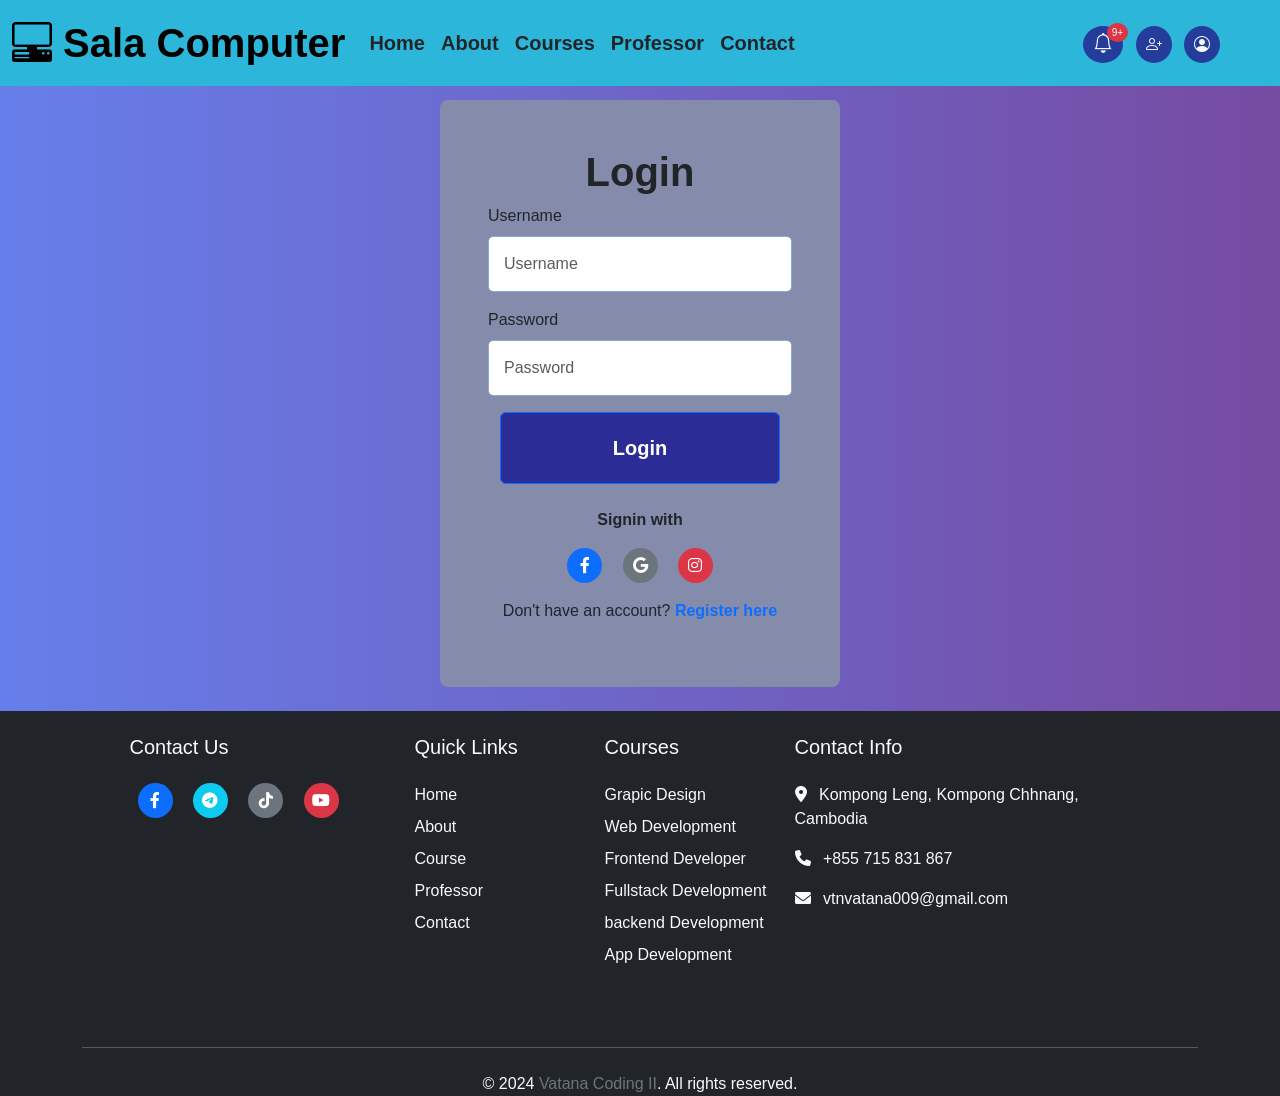
<file: html/login.html>
<!DOCTYPE html>
<html lang="en">

<head>
    <meta charset="UTF-8">
    <meta name="viewport" content="width=device-width, initial-scale=1.0">
    <link rel="stylesheet" href="../bootstrap-5.3.3-dist/css/bootstrap.min.css">
    <link rel="stylesheet" href="https://cdn.jsdelivr.net/npm/bootstrap-icons@1.11.3/font/bootstrap-icons.min.css">
    <link href="https://cdnjs.cloudflare.com/ajax/libs/font-awesome/6.4.2/css/all.min.css" rel="stylesheet">
    <link rel="stylesheet" href="https://cdnjs.cloudflare.com/ajax/libs/font-awesome/6.0.0/css/all.min.css">
    <script src="https://code.jquery.com/jquery-3.6.0.min.js"></script>
    <link rel="icon" type="image/x-icon" href="../icons/sala_computer.png">
    <link rel="stylesheet" href="../css/style.css">
    <link rel="stylesheet" href="../css/login.css">
    <title>Login</title>
</head>

<body>
    <nav class="navbar navbar-expand-lg fixed-top">
        <div class="container-fluid">
            <a class="navbar-brand fs-1 fw-bold" href="../index.html"> <i class="bi bi-pc-display-horizontal"></i> Sala Computer
            </a>
            <button class="navbar-toggler" type="button" data-bs-toggle="collapse" data-bs-target="#navbarNav"
                aria-controls="navbarNav" aria-expanded="false" aria-label="Toggle navigation">
                <span class="navbar-toggler-icon"></span>
            </button>
            <div class="collapse navbar-collapse align-items-center" id="navbarNav">
                <ul class="navbar-nav fs-5 fw-bold me-auto">
                    <li class="nav-item">
                        <a class="nav-link text-dark" href="../index.html">Home</a>
                    </li>
                    <li class="nav-item">
                        <a class="nav-link text-dark" href="../index.html">About</a>
                    </li>
                    <li class="nav-item">
                        <a class="nav-link text-dark" href="../html/course.html">Courses</a>
                    </li>
                    <li class="nav-item">
                        <a class="nav-link text-dark" href="../html/teacher.html">Professor</a>
                    </li>
                    <li class="nav-item">
                        <a class="nav-link text-dark" href="#contact">Contact</a>
                    </li>
                </ul>

                <div class="icon pb-3 pt-3 me-5">
                    <div class="notification me-2">
                        <a href="#" class="btn-primary text-light"><i id="notificationIcon" class="bi bi-bell"></i></a>
                        <span id="notificationCount" class="text-light bg-danger"></span>
                        <div id="notificationDropdown" class="notification-dropdown">
                            <ul class="notification-menu">
                                <li class="notification-item">
                                    <i class="fas fa-envelope mt-1"></i>
                                    <div>
                                        <div class="notification-title fw-bold"><img class="me-1" src="../icons/green_icon.png" alt=""></span>New Message</div>
                                        <p>From John Doe want to learn Frontend Development</p>
                                    </div>
                                </li>
                                <li class="notification-item">
                                    <i class="fas fa-envelope mt-1"></i>
                                    <div>
                                        <span class="notification-title fw-bold"><img class="me-1" src="../icons/green_icon.png" alt="">New Message</span><br>
                                        Jane Smith sent you a Web Development request
                                    </div>
                                </li>
                                <li class="notification-item">
                                    <i class="fas fa-envelope mt-1"></i>
                                    <div>
                                        <span class="notification-title fw-bold"><img class="me-1" src="../icons/green_icon.png" alt="">New Message</span>
                                        <p>From David want to learn App Development</p>
                                    </div>
                                </li>
                                <li class="notification-item">
                                    <i class="fas fa-envelope mt-1"></i>
                                    <div>
                                        <span class="notification-title fw-bold"><img class="me-1" src="../icons/green_icon.png" alt="">New Message</span>
                                        <p>From Thomas want to learn Fullstack Development</p>
                                    </div>
                                </li>
                                <li class="notification-item">
                                    <i class="fas fa-envelope mt-1"></i>
                                    <div>
                                        <span class="notification-title fw-bold"><img class="me-1" src="../icons/green_icon.png" alt="">New Message</span>
                                        <p>From Robert want to learn Backend Development</p>
                                    </div>
                                </li>
                                <li class="notification-item">
                                    <i class="fas fa-envelope mt-1"></i>
                                    <div>
                                        <span class="notification-title fw-bold"><img class="me-1" src="../icons/green_icon.png" alt="">New Message</span>
                                        <p>From William want to learn Web Development</p>
                                    </div>
                                </li>
                                <li class="notification-item">
                                    <i class="fas fa-envelope mt-1"></i>
                                    <div>
                                        <span class="notification-title fw-bold"><img class="me-1" src="../icons/green_icon.png" alt="">New Message</span>
                                        <p>From Anthony want to learn Mobile App Development</p>
                                    </div>
                                </li>
                                <li class="notification-item">
                                    <i class="fas fa-envelope mt-1"></i>
                                    <div>
                                        <span class="notification-title fw-bold"><img class="me-1" src="../icons/green_icon.png" alt="">New Message</span>
                                        <p>From Paul want to learn Syber Security Development</p>
                                    </div>
                                </li>
                            </ul>
                        </div>
                    </div>
                    <a href="../html/register.html" class="btn-primary text-light me-2"><i class="bi bi-person-plus"></i></a>
                    <a href="../html/login.html" class="btn-primary text-light"><i class="bi bi-person-circle"></i></a>
                </div>
            </div>
        </div>
    </nav>

    <div class="container rounded-3 p-5 mb-5">
        <h1 class="text-center fw-bold">Login</h1>
        <form action="">
            <div class="mb-3">
                <label for="username" class="form-label">Username</label>
                <input type="text" class="form-control" id="username" name="username" placeholder="Username" required>
            </div>
            <div class="mb-3">
                <label for="password" class="form-label">Password</label>
                <input type="password" class="form-control" id="password" name="password" placeholder="Password" required>
            </div>
            <div class="text-center">
                <button type="submit" class="btn btn-primary mb-4">Login</button>
            </div>
        </form>
        <p class="fw-bold text-center">Signin with</p>
        <div class="icon text-center mb-3">
            <a href="" class="social-icon bg-primary"><i class="fab fa-facebook-f"></i></a>
            <a href="" class="social-icon bg-secondary"><i class="fab fa-google"></i></a>
            <a href="" class="social-icon bg-danger"><i class="fab fa-instagram"></i></a>
        </div>
        <p class="text-center">Don't have an account? <a class="fw-bold text-decoration-none" href="./register.html">Register here</a></p>
    </div>
    
    <footer id="contact" class="bg-dark text-light">
        <div class="container">
            <div class="row g-4">
                <div class="col-lg-3 col-md-6">
                    <h5 class="mb-4">Contact Us</h5>
                    <div class="social-links">
                        <a href="https://www.facebook.com/share/1L2FHxND84/" class="social-icon bg-primary"><i class="fab fa-facebook-f"></i></a>
                        <a href="https://t.me/Vatana009" class="social-icon bg-info"><i class="fab fa-telegram"></i></a>
                        <a href="https://www.tiktok.com/@na.alex143" class="social-icon bg-secondary"><i class="fab fa-tiktok"></i></a>
                        <a href="https://youtube.com/@vtn009" class="social-icon bg-danger"><i class="fab fa-youtube"></i></a>
                    </div>
                </div>

                <div class="col-lg-2 col-md-6">
                    <h5 class="mb-4">Quick Links</h5>
                    <ul class="list-unstyled">
                        <li class="mb-2"><a href="#home" class="footer-link">Home</a></li>
                        <li class="mb-2"><a href="#about" class="footer-link">About</a></li>
                        <li class="mb-2"><a href="#course" class="footer-link">Course</a></li>
                        <li class="mb-2"><a href="#teacher" class="footer-link">Professor</a></li>
                        <li class="mb-2"><a href="#contact" class="footer-link">Contact</a></li>
                    </ul>
                </div>

                <div class="col-lg-2 col-md-6">
                    <h5 class="mb-4">Courses</h5>
                    <ul class="list-unstyled">
                        <li class="mb-2"><a href="#grapic" class="footer-link">Grapic Design</a></li>
                        <li class="mb-2"><a href="#web" class="footer-link">Web Development</a></li>
                        <li class="mb-2"><a href="#frontend" class="footer-link">Frontend Developer</a></li>
                        <li class="mb-2"><a href="#fullstack" class="footer-link">Fullstack Development</a></li>
                        <li class="mb-2"><a href="#backend" class="footer-link">backend Development</a></li>
                        <li class="mb-2"><a href="#app" class="footer-link">App Development</a></li>
                    </ul>
                </div>

                <div class="col-lg-4 col-md-6">
                    <h5 class="mb-4">Contact Info</h5>
                    <ul class="list-unstyled">
                        <li class="mb-3">
                            <i class="fas fa-map-marker-alt me-2"></i>
                            <a href="" class="footer-link">Kompong Leng, Kompong Chhnang, Cambodia</a>
                        </li>
                        <li class="mb-3">
                            <i class="fas fa-phone me-2"></i>
                            <a href="tel:+855715831867" class="footer-link">+855 715 831 867</a>
                        </li>
                        <li class="mb-3">
                            <i class="fas fa-envelope me-2"></i>
                            <a href="mailto:contact@example.com" class="footer-link">vtnvatana009@gmail.com</a>
                        </li>
                    </ul>
                </div>
            </div>
            <div class="row mt-5">
                <div class="col-12">
                    <hr class="mb-4">
                    <div class="text-center">
                        <p class="mb-0">&copy; 2024 <a class="text-decoration-none text-secondary" href="">Vatana Coding II</a>. All rights reserved.</p>
                    </div>
                </div>
            </div>
        </div>
    </footer>

    <script>
        $(document).ready(function() {
            $("#notificationIcon").click(function() {
                $("#notificationDropdown").toggle();
            });

            let count = "9+";
            $("#notificationCount").text(count);
        });
    </script>
    <script src="../bootstrap-5.3.3-dist/js/bootstrap.min.js"></script>
</body>

</html>
</file>
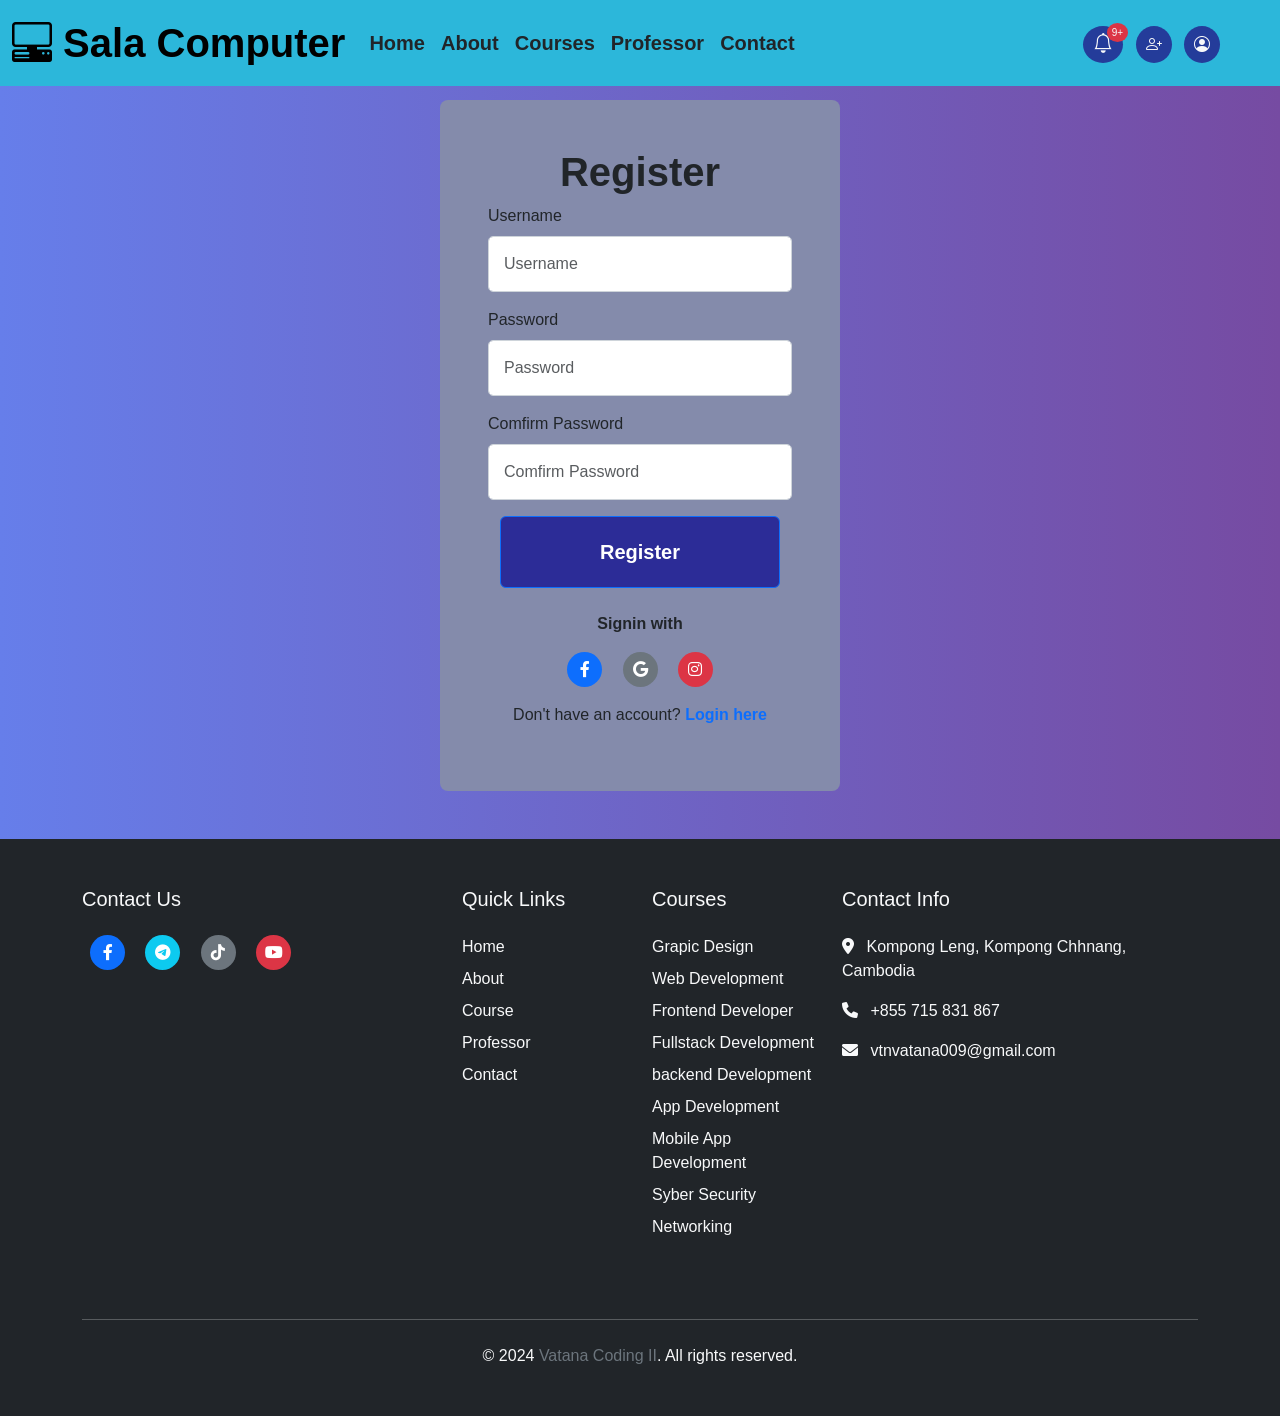
<file: html/register.html>
<!DOCTYPE html>
<html lang="en">

<head>
    <meta charset="UTF-8">
    <meta name="viewport" content="width=device-width, initial-scale=1.0">
    <link rel="stylesheet" href="../bootstrap-5.3.3-dist/css/bootstrap.min.css">
    <link rel="stylesheet" href="https://cdn.jsdelivr.net/npm/bootstrap-icons@1.11.3/font/bootstrap-icons.min.css">
    <link href="https://cdnjs.cloudflare.com/ajax/libs/font-awesome/6.4.2/css/all.min.css" rel="stylesheet">
    <link rel="stylesheet" href="https://cdnjs.cloudflare.com/ajax/libs/font-awesome/6.0.0/css/all.min.css">
    <script src="https://code.jquery.com/jquery-3.6.0.min.js"></script>
    <link rel="icon" type="image/x-icon" href="../icons/sala_computer.png">
    <link rel="stylesheet" href="../css/style.css">
    <link rel="stylesheet" href="../css/register.css">
    <title>Register</title>
</head>

<body>
    <nav class="navbar navbar-expand-lg fixed-top">
        <div class="container-fluid">
            <a class="navbar-brand fs-1 fw-bold" href="../index.html"> <i class="bi bi-pc-display-horizontal"></i> Sala Computer
            </a>
            <button class="navbar-toggler" type="button" data-bs-toggle="collapse" data-bs-target="#navbarNav"
                aria-controls="navbarNav" aria-expanded="false" aria-label="Toggle navigation">
                <span class="navbar-toggler-icon"></span>
            </button>
            <div class="collapse navbar-collapse align-items-center" id="navbarNav">
                <ul class="navbar-nav fs-5 fw-bold me-auto">
                    <li class="nav-item">
                        <a class="nav-link text-dark" href="../index.html">Home</a>
                    </li>
                    <li class="nav-item">
                        <a class="nav-link text-dark" href="../index.html">About</a>
                    </li>
                    <li class="nav-item">
                        <a class="nav-link text-dark" href="../html/course.html">Courses</a>
                    </li>
                    <li class="nav-item">
                        <a class="nav-link text-dark" href="../html/teacher.html">Professor</a>
                    </li>
                    <li class="nav-item">
                        <a class="nav-link text-dark" href="#contact">Contact</a>
                    </li>
                </ul>

                <div class="icon pb-3 pt-3 me-5">
                    <div class="notification me-2">
                        <a href="#" class="btn-primary text-light"><i id="notificationIcon" class="bi bi-bell"></i></a>
                        <span id="notificationCount" class="text-light bg-danger"></span>
                        <div id="notificationDropdown" class="notification-dropdown">
                            <ul class="notification-menu">
                                <li class="notification-item">
                                    <i class="fas fa-envelope mt-1"></i>
                                    <div>
                                        <div class="notification-title fw-bold"><img class="me-1" src="../icons/green_icon.png" alt=""></span>New Message</div>
                                        <p>From John Doe want to learn Frontend Development</p>
                                    </div>
                                </li>
                                <li class="notification-item">
                                    <i class="fas fa-envelope mt-1"></i>
                                    <div>
                                        <span class="notification-title fw-bold"><img class="me-1" src="../icons/green_icon.png" alt="">New Message</span><br>
                                        Jane Smith sent you a Web Development request
                                    </div>
                                </li>
                                <li class="notification-item">
                                    <i class="fas fa-envelope mt-1"></i>
                                    <div>
                                        <span class="notification-title fw-bold"><img class="me-1" src="../icons/green_icon.png" alt="">New Message</span>
                                        <p>From David want to learn App Development</p>
                                    </div>
                                </li>
                                <li class="notification-item">
                                    <i class="fas fa-envelope mt-1"></i>
                                    <div>
                                        <span class="notification-title fw-bold"><img class="me-1" src="../icons/green_icon.png" alt="">New Message</span>
                                        <p>From Thomas want to learn Fullstack Development</p>
                                    </div>
                                </li>
                                <li class="notification-item">
                                    <i class="fas fa-envelope mt-1"></i>
                                    <div>
                                        <span class="notification-title fw-bold"><img class="me-1" src="../icons/green_icon.png" alt="">New Message</span>
                                        <p>From Robert want to learn Backend Development</p>
                                    </div>
                                </li>
                                <li class="notification-item">
                                    <i class="fas fa-envelope mt-1"></i>
                                    <div>
                                        <span class="notification-title fw-bold"><img class="me-1" src="../icons/green_icon.png" alt="">New Message</span>
                                        <p>From William want to learn Web Development</p>
                                    </div>
                                </li>
                                <li class="notification-item">
                                    <i class="fas fa-envelope mt-1"></i>
                                    <div>
                                        <span class="notification-title fw-bold"><img class="me-1" src="../icons/green_icon.png" alt="">New Message</span>
                                        <p>From Anthony want to learn Mobile App Development</p>
                                    </div>
                                </li>
                                <li class="notification-item">
                                    <i class="fas fa-envelope mt-1"></i>
                                    <div>
                                        <span class="notification-title fw-bold"><img class="me-1" src="../icons/green_icon.png" alt="">New Message</span>
                                        <p>From Paul want to learn Syber Security Development</p>
                                    </div>
                                </li>
                            </ul>
                        </div>
                    </div>
                    <a href="../html/register.html" class="btn-primary text-light me-2"><i class="bi bi-person-plus"></i></a>
                    <a href="../html/login.html" class="btn-primary text-light"><i class="bi bi-person-circle"></i></a>
                </div>
            </div>
        </div>
    </nav>

    <div class="container rounded-3 p-5 mb-5" width="20%">
        <h1 class="text-center fw-bold">Register</h1>
        <form action="">
            <div class="mb-3">
                <label for="username" class="form-label">Username</label>
                <input type="text" class="form-control" id="username" name="username" placeholder="Username" required>
            </div>
            <div class="mb-3">
                <label for="password" class="form-label">Password</label>
                <input type="password" class="form-control" id="password" name="password" placeholder="Password" required>
            </div>
            <div class="mb-3">
                <label for="password" class="form-label">Comfirm Password</label>
                <input type="password" class="form-control" id="password" name="password" placeholder="Comfirm Password" required>
            </div>
            <div class="text-center">
                <button type="submit" class="btn btn-primary mb-4">Register</button>
            </div>
        </form>
        <p class="fw-bold text-center">Signin with</p>
        <div class="icon text-center mb-3">
            <a href="" class="social-icon bg-primary"><i class="fab fa-facebook-f"></i></a>
            <a href="" class="social-icon bg-secondary"><i class="fab fa-google"></i></a>
            <a href="" class="social-icon bg-danger"><i class="fab fa-instagram"></i></a>
        </div>
        <p class="text-center">Don't have an account? <a class="fw-bold text-decoration-none" href="./login.html">Login here</a></p>
    </div>
    
    <footer id="contact" class="bg-dark text-light py-5">
        <div class="container">
            <div class="row g-4">
                <div class="col-lg-4 col-md-6">
                    <h5 class="mb-4">Contact Us</h5>
                    <div class="social-links">
                        <a href="https://www.facebook.com/share/1L2FHxND84/" class="social-icon bg-primary"><i class="fab fa-facebook-f"></i></a>
                        <a href="https://t.me/Vatana009" class="social-icon bg-info"><i class="fab fa-telegram"></i></a>
                        <a href="https://www.tiktok.com/@na.alex143" class="social-icon bg-secondary"><i class="fab fa-tiktok"></i></a>
                        <a href="https://youtube.com/@vtn009" class="social-icon bg-danger"><i class="fab fa-youtube"></i></a>
                    </div>
                </div>

                <div class="col-lg-2 col-md-6">
                    <h5 class="mb-4">Quick Links</h5>
                    <ul class="list-unstyled">
                        <li class="mb-2"><a href="../index.html" class="footer-link">Home</a></li>
                        <li class="mb-2"><a href="../index.html" class="footer-link">About</a></li>
                        <li class="mb-2"><a href="../html/course.html" class="footer-link">Course</a></li>
                        <li class="mb-2"><a href="../html/teacher.html" class="footer-link">Professor</a></li>
                        <li class="mb-2"><a href="#contact" class="footer-link">Contact</a></li>
                    </ul>
                </div>

                <div class="col-lg-2 col-md-6">
                    <h5 class="mb-4">Courses</h5>
                    <ul class="list-unstyled">
                        <li class="mb-2"><a href="../html/course.html" class="footer-link">Grapic Design</a></li>
                        <li class="mb-2"><a href="../html/course.html" class="footer-link">Web Development</a></li>
                        <li class="mb-2"><a href="../html/course.html" class="footer-link">Frontend Developer</a></li>
                        <li class="mb-2"><a href="../html/course.html" class="footer-link">Fullstack Development</a></li>
                        <li class="mb-2"><a href="../html/course.html" class="footer-link">backend Development</a></li>
                        <li class="mb-2"><a href="../html/course.html" class="footer-link">App Development</a></li>
                        <li class="mb-2"><a href="../html/course.html" class="footer-link">Mobile App Development</a></li>
                        <li class="mb-2"><a href="../html/course.html" class="footer-link">Syber Security</a></li>
                        <li class="mb-2"><a href="../html/course.html" class="footer-link">Networking</a></li>
                    </ul>
                </div>

                <div class="col-lg-4 col-md-6">
                    <h5 class="mb-4">Contact Info</h5>
                    <ul class="list-unstyled">
                        <li class="mb-3">
                            <i class="fas fa-map-marker-alt me-2"></i>
                            <a href="" class="footer-link">Kompong Leng, Kompong Chhnang, Cambodia</a>
                        </li>
                        <li class="mb-3">
                            <i class="fas fa-phone me-2"></i>
                            <a href="" class="footer-link">+855 715 831 867</a>
                        </li>
                        <li class="mb-3">
                            <i class="fas fa-envelope me-2"></i>
                            <a href="vtnvatana009@example.com" class="footer-link">vtnvatana009@gmail.com</a>
                        </li>
                    </ul>
                </div>
            </div>
            <div class="row mt-5">
                <div class="col-12">
                    <hr class="mb-4">
                    <div class="text-center">
                        <p class="mb-0">&copy; 2024 <a class="text-decoration-none text-secondary" href="">Vatana Coding II</a>. All rights reserved.</p>
                    </div>
                </div>
            </div>
        </div>
    </footer>

    <script>
        $(document).ready(function() {
            $("#notificationIcon").click(function() {
                $("#notificationDropdown").toggle();
            });

            let count = "9+";
            $("#notificationCount").text(count);
        });
    </script>
    <script src="../bootstrap-5.3.3-dist/js/bootstrap.min.js"></script>
</body>

</html>
</file>
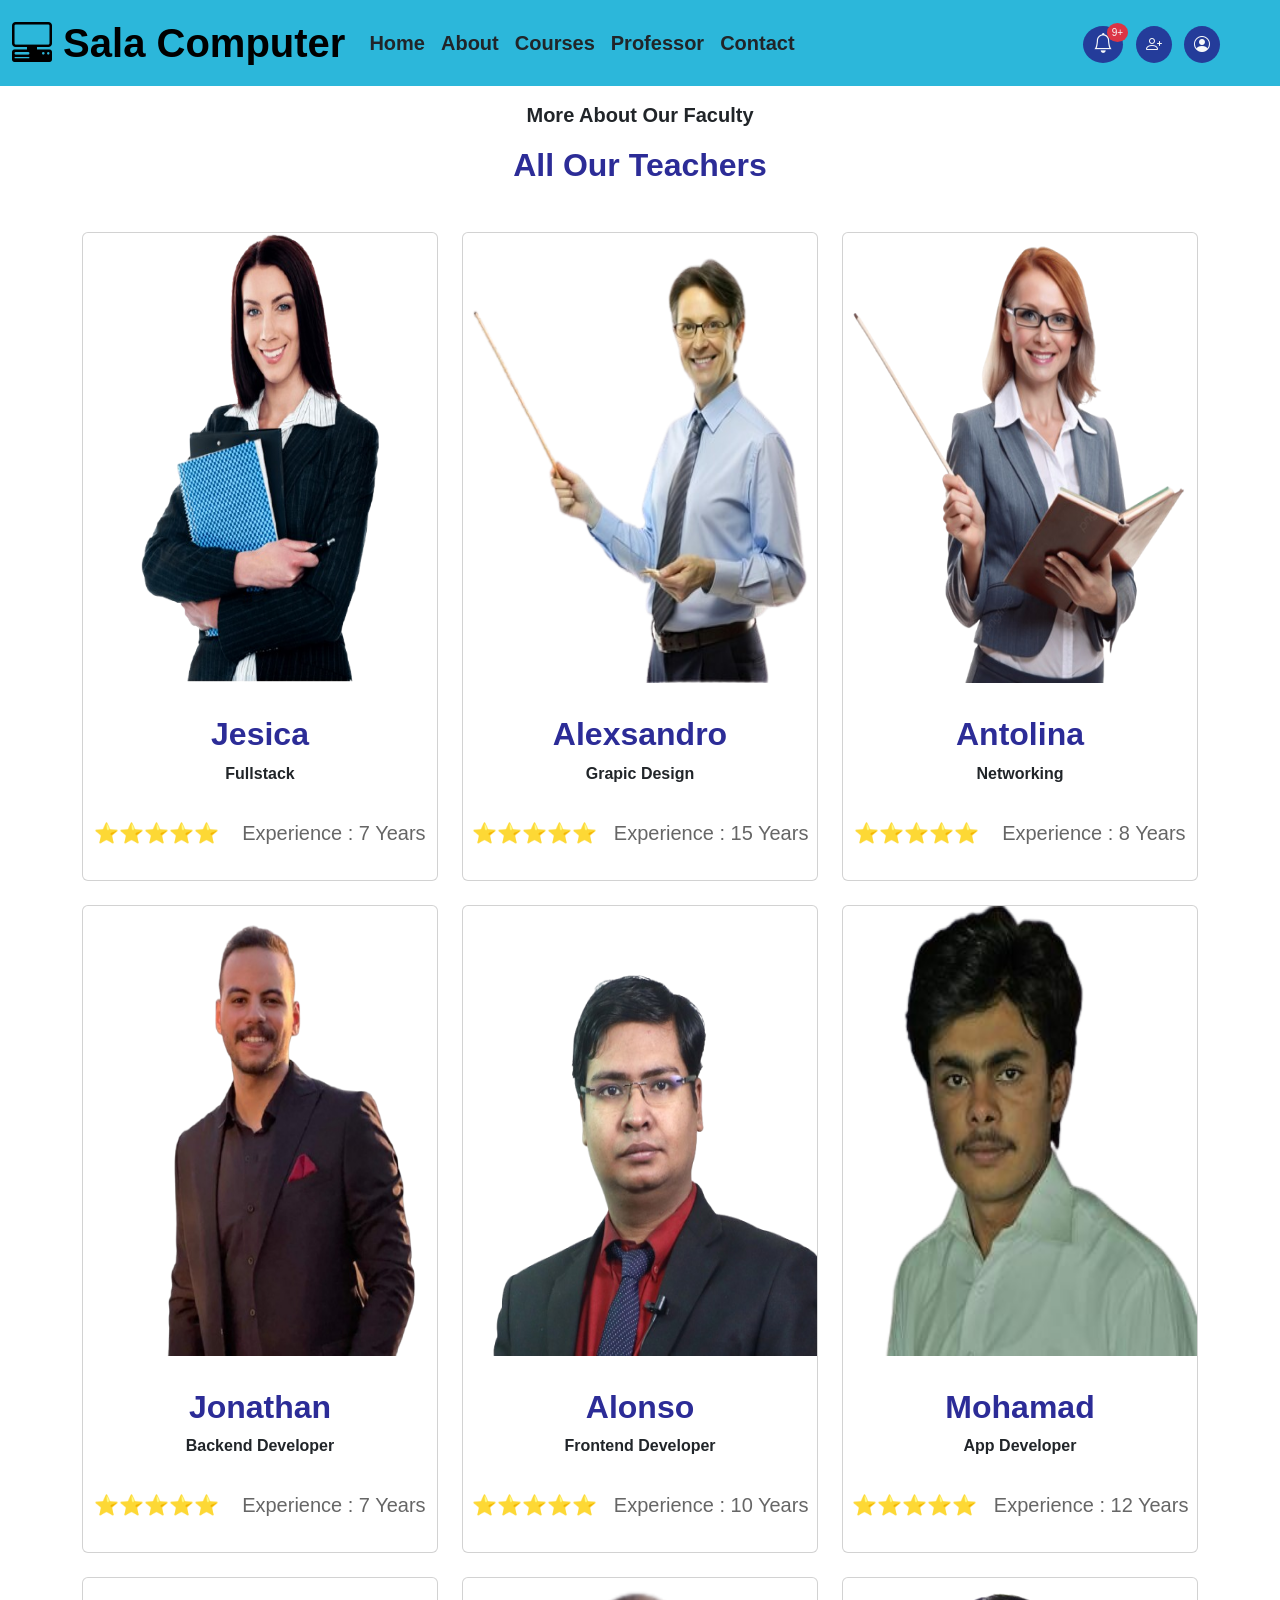
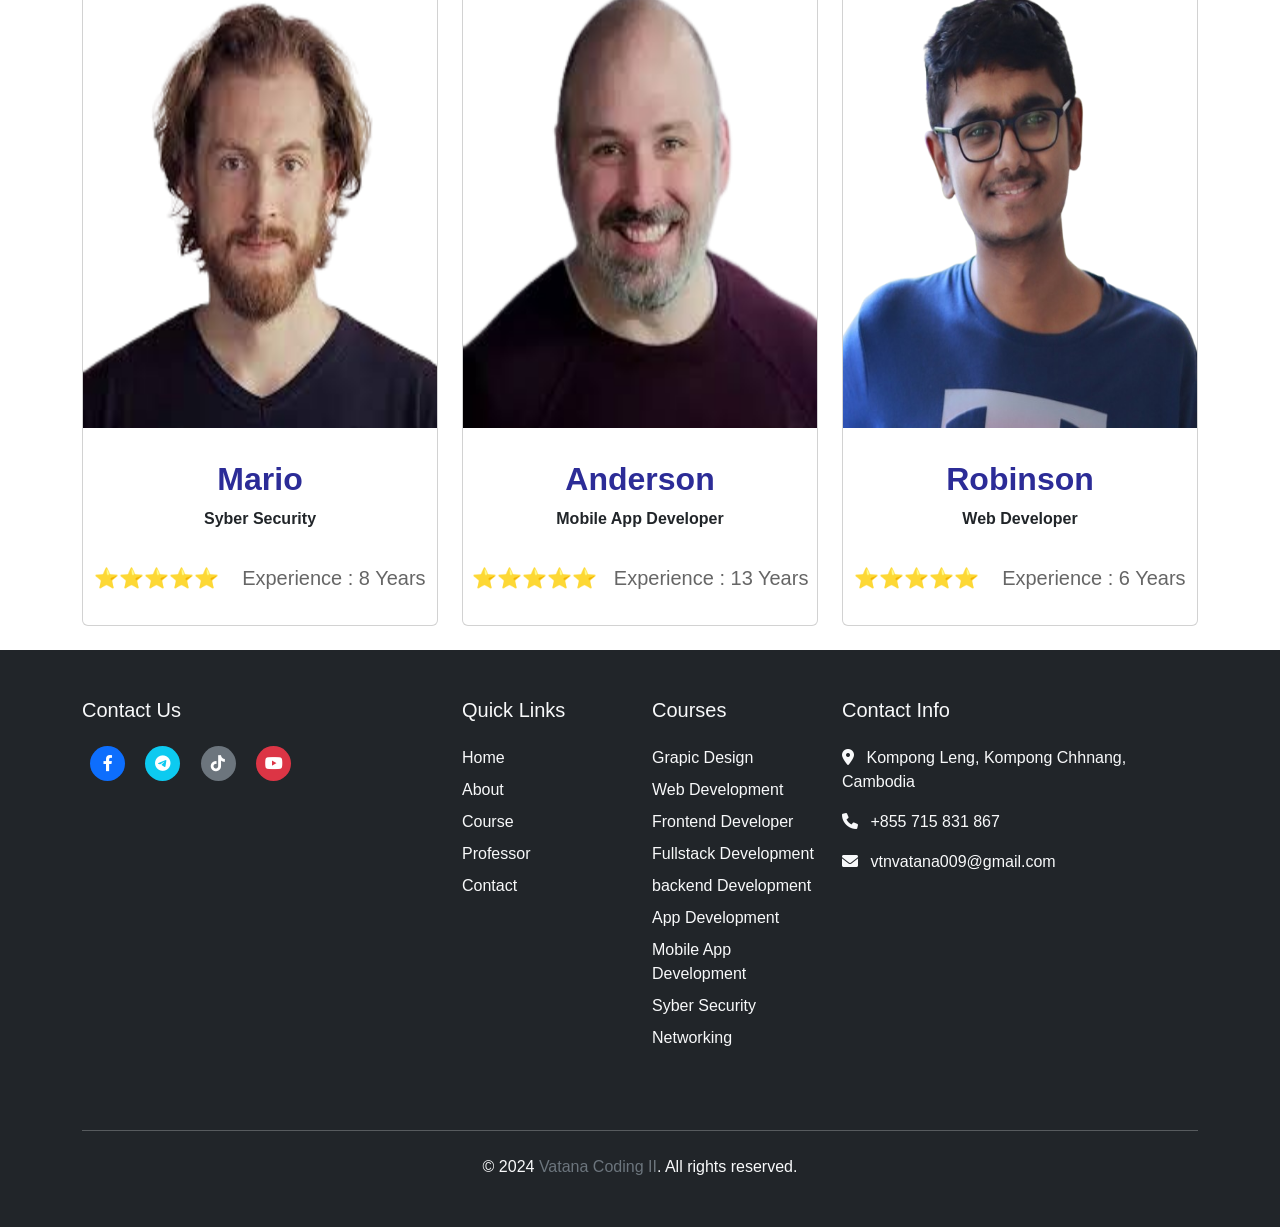
<file: html/teacher.html>
<!DOCTYPE html>
<html lang="en">

<head>
    <meta charset="UTF-8">
    <meta name="viewport" content="width=device-width, initial-scale=1.0">
    <link rel="stylesheet" href="../bootstrap-5.3.3-dist/css/bootstrap.min.css">
    <link rel="stylesheet" href="https://cdn.jsdelivr.net/npm/bootstrap-icons@1.11.3/font/bootstrap-icons.min.css">
    <link href="https://cdnjs.cloudflare.com/ajax/libs/font-awesome/6.4.2/css/all.min.css" rel="stylesheet">
    <link rel="stylesheet" href="https://cdnjs.cloudflare.com/ajax/libs/font-awesome/6.0.0/css/all.min.css">
    <script src="https://code.jquery.com/jquery-3.6.0.min.js"></script>
    <link rel="icon" type="image/x-icon" href="../icons/sala_computer.png">
    <link rel="stylesheet" href="../css/style.css">
    <link rel="stylesheet" href="../css/teacher.css">
    <title>Teacher</title>
</head>

<body>
    <nav class="navbar navbar-expand-lg fixed-top">
        <div class="container-fluid">
            <a class="navbar-brand fs-1 fw-bold" href="../index.html"> <i class="bi bi-pc-display-horizontal"></i> Sala Computer
            </a>
            <button class="navbar-toggler" type="button" data-bs-toggle="collapse" data-bs-target="#navbarNav"
                aria-controls="navbarNav" aria-expanded="false" aria-label="Toggle navigation">
                <span class="navbar-toggler-icon"></span>
            </button>
            <div class="collapse navbar-collapse align-items-center" id="navbarNav">
                <ul class="navbar-nav fs-5 fw-bold me-auto">
                    <li class="nav-item">
                        <a class="nav-link text-dark" href="../index.html">Home</a>
                    </li>
                    <li class="nav-item">
                        <a class="nav-link text-dark" href="../index.html">About</a>
                    </li>
                    <li class="nav-item">
                        <a class="nav-link text-dark" href="../html/course.html">Courses</a>
                    </li>
                    <li class="nav-item">
                        <a class="nav-link text-dark" href="../html/teacher.html">Professor</a>
                    </li>
                    <li class="nav-item">
                        <a class="nav-link text-dark" href="#contact">Contact</a>
                    </li>
                </ul>

                <div class="icon pb-3 pt-3 me-5">
                    <div class="notification me-2">
                        <a href="#" class="btn-primary text-light"><i id="notificationIcon" class="bi bi-bell"></i></a>
                        <span id="notificationCount" class="text-light bg-danger"></span>
                        <div id="notificationDropdown" class="notification-dropdown">
                            <ul class="notification-menu">
                                <li class="notification-item">
                                    <i class="fas fa-envelope mt-1"></i>
                                    <div>
                                        <div class="notification-title fw-bold"><img class="me-1" src="../icons/green_icon.png" alt=""></span>New Message</div>
                                        <p>From John Doe want to learn Frontend Development</p>
                                    </div>
                                </li>
                                <li class="notification-item">
                                    <i class="fas fa-envelope mt-1"></i>
                                    <div>
                                        <span class="notification-title fw-bold"><img class="me-1" src="../icons/green_icon.png" alt="">New Message</span><br>
                                        Jane Smith sent you a Web Development request
                                    </div>
                                </li>
                                <li class="notification-item">
                                    <i class="fas fa-envelope mt-1"></i>
                                    <div>
                                        <span class="notification-title fw-bold"><img class="me-1" src="../icons/green_icon.png" alt="">New Message</span>
                                        <p>From David want to learn App Development</p>
                                    </div>
                                </li>
                                <li class="notification-item">
                                    <i class="fas fa-envelope mt-1"></i>
                                    <div>
                                        <span class="notification-title fw-bold"><img class="me-1" src="../icons/green_icon.png" alt="">New Message</span>
                                        <p>From Thomas want to learn Fullstack Development</p>
                                    </div>
                                </li>
                                <li class="notification-item">
                                    <i class="fas fa-envelope mt-1"></i>
                                    <div>
                                        <span class="notification-title fw-bold"><img class="me-1" src="../icons/green_icon.png" alt="">New Message</span>
                                        <p>From Robert want to learn Backend Development</p>
                                    </div>
                                </li>
                                <li class="notification-item">
                                    <i class="fas fa-envelope mt-1"></i>
                                    <div>
                                        <span class="notification-title fw-bold"><img class="me-1" src="../icons/green_icon.png" alt="">New Message</span>
                                        <p>From William want to learn Web Development</p>
                                    </div>
                                </li>
                                <li class="notification-item">
                                    <i class="fas fa-envelope mt-1"></i>
                                    <div>
                                        <span class="notification-title fw-bold"><img class="me-1" src="../icons/green_icon.png" alt="">New Message</span>
                                        <p>From Anthony want to learn Mobile App Development</p>
                                    </div>
                                </li>
                                <li class="notification-item">
                                    <i class="fas fa-envelope mt-1"></i>
                                    <div>
                                        <span class="notification-title fw-bold"><img class="me-1" src="../icons/green_icon.png" alt="">New Message</span>
                                        <p>From Paul want to learn Syber Security Development</p>
                                    </div>
                                </li>
                            </ul>
                        </div>
                    </div>
                    <a href="../html/register.html" class="btn-primary text-light me-2"><i class="bi bi-person-plus"></i></a>
                    <a href="../html/login.html" class="btn-primary text-light"><i class="bi bi-person-circle"></i></a>
                </div>
            </div>
        </div>
    </nav>


    <div id="teacher" class="teacher container">
        <p class="text-center fw-bold fs-5 mt-5">More About Our Faculty</p>
        <h1 class="text-center fw-bold mb-5 mt-3">All Our Teachers</h1>

        <div class="row">
            <div class="col-md-4">
                <div class="card course-card mb-4">
                    <img role="button" tabindex="0" src="../src/teacher_fullstack.png" width="100px"
                        class="card-img-top" alt="">
                    <div class="card-body text-center">
                        <h5 class="card-title fs-2 mt-3 mb-2 fw-bold">Jesica</h5>
                        <p class="fw-bold">Fullstack</p>
                    </div>
                    <div class="star_center d-flex justify-content-around mb-3 fs-5">
                        <p class="card-text">⭐⭐⭐⭐⭐</p>
                        <p>Experience : 7 Years</p>
                    </div>
                </div>
            </div>
            <div class="col-md-4">
                <div class="card course-card mb-4">
                    <img role="button" tabindex="0" src="../src/teacher_design.png" width="100px"
                        class="card-img-top" alt="">
                    <div class="card-body text-center">
                        <h5 class="card-title fs-2 mt-3 mb-2 fw-bold">Alexsandro</h5>
                        <p class="fw-bold">Grapic Design</p>
                    </div>
                    <div class="star_center d-flex justify-content-around mb-3 fs-5">
                        <p class="card-text">⭐⭐⭐⭐⭐</p>
                        <p>Experience : 15 Years</p>
                    </div>
                </div>
            </div>
            <div class="col-md-4">
                <div class="card course-card">
                    <img role="button" tabindex="0" src="../src/teacher_networking.png" width="100px"
                        class="card-img-top" alt="">
                    <div class="card-body text-center">
                        <h5 class="card-title fs-2 mt-3 mb-2 fw-bold">Antolina</h5>
                        <p class="fw-bold">Networking</p>
                    </div>
                    <div class="star_center d-flex justify-content-around mb-3 fs-5">
                        <p class="card-text">⭐⭐⭐⭐⭐</p>
                        <p>Experience : 8 Years</p>
                    </div>
                </div>
            </div>
            <div class="col-md-4">
                <div class="card course-card mb-4">
                    <img role="button" tabindex="0" src="../src/teacher_backend.png" width="100px"
                        class="card-img-top" alt="">
                    <div class="card-body text-center">
                        <h5 class="card-title fs-2 mt-3 mb-2 fw-bold">Jonathan</h5>
                        <p class="fw-bold">Backend Developer</p>
                    </div>
                    <div class="star_center d-flex justify-content-around mb-3 fs-5">
                        <p class="card-text">⭐⭐⭐⭐⭐</p>
                        <p>Experience : 7 Years</p>
                    </div>
                </div>
            </div>
            <div class="col-md-4">
                <div class="card course-card mb-4">
                    <img role="button" tabindex="0" src="../src/teacher_frontend.png" width="100px"
                        class="card-img-top" alt="">
                    <div class="card-body text-center">
                        <h5 class="card-title fs-2 mt-3 mb-2 fw-bold">Alonso</h5>
                        <p class="fw-bold">Frontend Developer</p>
                    </div>
                    <div class="star_center d-flex justify-content-around mb-3 fs-5">
                        <p class="card-text">⭐⭐⭐⭐⭐</p>
                        <p>Experience : 10 Years</p>
                    </div>
                </div>
            </div>
            <div class="col-md-4">
                <div class="card course-card mb-4">
                    <img role="button" tabindex="0" src="../src/teacher_app.png" width="100px"
                        class="card-img-top" alt="">
                    <div class="card-body text-center">
                        <h5 class="card-title fs-2 mt-3 mb-2 fw-bold">Mohamad</h5>
                        <p class="fw-bold">App Developer</p>
                    </div>
                    <div class="star_center d-flex justify-content-around mb-3 fs-5">
                        <p class="card-text">⭐⭐⭐⭐⭐</p>
                        <p>Experience : 12 Years</p>
                    </div>
                </div>
            </div>
            <div class="col-md-4">
                <div class="card course-card mb-4">
                    <img role="button" tabindex="0" src="../src/teacher_syber_security.png" width="100px"
                        class="card-img-top" alt="">
                    <div class="card-body text-center">
                        <h5 class="card-title fs-2 mt-3 mb-2 fw-bold">Mario</h5>
                        <p class="fw-bold">Syber Security</p>
                    </div>
                    <div class="star_center d-flex justify-content-around mb-3 fs-5">
                        <p class="card-text">⭐⭐⭐⭐⭐</p>
                        <p>Experience : 8 Years</p>
                    </div>
                </div>
            </div>
            <div class="col-md-4">
                <div class="card course-card mb-4">
                    <img role="button" tabindex="0" src="../src/teaecher_mobile_app.png" width="100px"
                        class="card-img-top" alt="">
                    <div class="card-body text-center">
                        <h5 class="card-title fs-2 mt-3 mb-2 fw-bold">Anderson</h5>
                        <p class="fw-bold">Mobile App Developer</p>
                    </div>
                    <div class="star_center d-flex justify-content-around mb-3 fs-5">
                        <p class="card-text">⭐⭐⭐⭐⭐</p>
                        <p>Experience : 13 Years</p>
                    </div>
                </div>
            </div>
            <div class="col-md-4">
                <div class="card course-card mb-4">
                    <img role="button" tabindex="0" src="../src/teacher_web_development.png" width="100px"
                        class="card-img-top" alt="">
                    <div class="card-body text-center">
                        <h5 class="card-title fs-2 mt-3 mb-2 fw-bold">Robinson</h5>
                        <p class="fw-bold">Web Developer</p>
                    </div>
                    <div class="star_center d-flex justify-content-around mb-3 fs-5">
                        <p class="card-text">⭐⭐⭐⭐⭐</p>
                        <p>Experience : 6 Years</p>
                    </div>
                </div>
            </div>
        </div>
    </div>


    
    <footer id="contact" class="bg-dark text-light py-5">
        <div class="container">
            <div class="row g-4">
                <div class="col-lg-4 col-md-6">
                    <h5 class="mb-4">Contact Us</h5>
                    <div class="social-links">
                        <a href="https://www.facebook.com/share/1L2FHxND84/" class="social-icon bg-primary"><i class="fab fa-facebook-f"></i></a>
                        <a href="https://t.me/Vatana009" class="social-icon bg-info"><i class="fab fa-telegram"></i></a>
                        <a href="https://www.tiktok.com/@na.alex143" class="social-icon bg-secondary"><i class="fab fa-tiktok"></i></a>
                        <a href="https://youtube.com/@vtn009" class="social-icon bg-danger"><i class="fab fa-youtube"></i></a>
                    </div>
                </div>

                <div class="col-lg-2 col-md-6">
                    <h5 class="mb-4">Quick Links</h5>
                    <ul class="list-unstyled">
                        <li class="mb-2"><a href="../index.html" class="footer-link">Home</a></li>
                        <li class="mb-2"><a href="../index.html" class="footer-link">About</a></li>
                        <li class="mb-2"><a href="../html/course.html" class="footer-link">Course</a></li>
                        <li class="mb-2"><a href="../html/teacher.html" class="footer-link">Professor</a></li>
                        <li class="mb-2"><a href="#contact" class="footer-link">Contact</a></li>
                    </ul>
                </div>

                <div class="col-lg-2 col-md-6">
                    <h5 class="mb-4">Courses</h5>
                    <ul class="list-unstyled">
                        <li class="mb-2"><a href="../html/course.html" class="footer-link">Grapic Design</a></li>
                        <li class="mb-2"><a href="../html/course.html" class="footer-link">Web Development</a></li>
                        <li class="mb-2"><a href="../html/course.html" class="footer-link">Frontend Developer</a></li>
                        <li class="mb-2"><a href="../html/course.html" class="footer-link">Fullstack Development</a></li>
                        <li class="mb-2"><a href="../html/course.html" class="footer-link">backend Development</a></li>
                        <li class="mb-2"><a href="../html/course.html" class="footer-link">App Development</a></li>
                        <li class="mb-2"><a href="../html/course.html" class="footer-link">Mobile App Development</a></li>
                        <li class="mb-2"><a href="../html/course.html" class="footer-link">Syber Security</a></li>
                        <li class="mb-2"><a href="../html/course.html" class="footer-link">Networking</a></li>
                    </ul>
                </div>

                <div class="col-lg-4 col-md-6">
                    <h5 class="mb-4">Contact Info</h5>
                    <ul class="list-unstyled">
                        <li class="mb-3">
                            <i class="fas fa-map-marker-alt me-2"></i>
                            <a href="" class="footer-link">Kompong Leng, Kompong Chhnang, Cambodia</a>
                        </li>
                        <li class="mb-3">
                            <i class="fas fa-phone me-2"></i>
                            <a href="" class="footer-link">+855 715 831 867</a>
                        </li>
                        <li class="mb-3">
                            <i class="fas fa-envelope me-2"></i>
                            <a href="vtnvatana009@example.com" class="footer-link">vtnvatana009@gmail.com</a>
                        </li>
                    </ul>
                </div>
            </div>
            <div class="row mt-5">
                <div class="col-12">
                    <hr class="mb-4">
                    <div class="text-center">
                        <p class="mb-0">&copy; 2024 <a class="text-decoration-none text-secondary" href="">Vatana Coding II</a>. All rights reserved.</p>
                    </div>
                </div>
            </div>
        </div>
    </footer>

    <script>
        $(document).ready(function() {
            $("#notificationIcon").click(function() {
                $("#notificationDropdown").toggle();
            });

            let count = "9+";
            $("#notificationCount").text(count);
        });
    </script>
    <script src="../bootstrap-5.3.3-dist/js/bootstrap.min.js"></script>
</body>

</html>
</file>
<file: css/style.css>
* {
    scroll-behavior: smooth;
}

body {
    font-family: Arial, sans-serif, serif;
    margin: 0;
    padding: 0;
}


nav {
    background-color: #2cb7da;
}
.nav-link {
    transition: color 0.3s ease, background-color 0.3s ease;
}

.nav-link:hover {
    color: #fff;
    background-color: #007bff;
    border-radius: 5px;
}

.navbar .container-fluid .icon a{
    padding: 10px;
    background-color: #243c9a;
    border-radius: 50%;
}

.navbar .container-fluid .icon a:hover{
    color: #fff;
    background-color: #007bff;
    border-radius: 50px;
}

.notification-dropdown {
    display: none;
    position: absolute;
    top: 40px;
    right: -180px;
    background-color: white;
    border: 1px solid #ccc;
    box-shadow: 2px 2px 5px rgba(0, 0, 0, 0.2);
    border-radius: 5px;
    padding: 10px;
    max-width: 270px;
    max-height: 300px;
    overflow-y: auto;
}

.notification-item {
    padding: 5px;
    border-bottom: 1px solid #eee;
    display: flex;
    align-items: flex-start;
}

.notification-item:hover {
    background-color: #f0f0f0;
    cursor: pointer;
}

.notification-item i {
    margin-right: 10px;
}

.notification-item img {
    width: 15px;
    height: 15px;
}

.notification {
    position: relative; 
    display: inline-block;
}


#notificationIcon {
    font-size: 20px;
    cursor: pointer;
}

#notificationCount {
    position: absolute; 
    top: -5px; 
    right: -5px; 
    border-radius: 50%; 
    padding: 2px 5px; 
    font-size: 10px;
}

.notification-menu {
    padding: 0;
    list-style-type: none;
}

.body {
    background-color: #b4ceef;
    padding-bottom: 250px;
    padding-top: 200px;
}

.typing-container {
    font-size: 1.5rem;
    font-weight: bold;
    overflow: hidden;
    white-space: nowrap;
    border-right: 5px solid green;
    animation: typing 5s steps(30) infinite alternate, blink 1s step-end infinite;
}

@keyframes typing {
    0% { width: 35%; }
    50% { width: 100%; }
    100% { width: 35%; }
}


.btn {
    position: relative;
    width: 200px;
    padding: 20px;
    font-size: 20px;
    font-weight: bold;
    background: linear-gradient(to left, #2c2c97 50%, #3e3eeb 50%);
    background-size: 200% 100%;
    background-position: right;
    transition: background-position 0.3s ease-in-out, color 0.3s;
}

.btn:hover {
    background-position: left;
    color: #2cb7da;
}

#course .card-all {
    height: 600px;
}

.card {
    transition: transform 0.2s ease-in-out;
}

.row{
    display: flex;
    flex-wrap: wrap;
    justify-content: center;
}

.card_catagori::before {
    transition: background-color 0.3s ease; 
}

.card_catagori:hover {
    transform: translateY(-5px);
    background-color: #96e2f3;
    cursor: pointer;
}

.body-header img {
    max-width: 350px;
    height: auto;
}

.card-text {
    color: #666;
}

.image {
    width: 1000px;
    height: 1300px;
}

.body h1 {
    font-size: 5rem;
}

.body-center h1 {
    font-size: 2rem;
}

.body-center .row {
    margin-top: 50px;
}

.btn {
    background-color: #2c2c97;
    width: 280px;
}


.text-center .computer {
    color: #79caae;
}

.text-center .read {
    color: #243c9a;
}

.text-center .note {
    color: #538e4b;
}

.text-center .people {
    color: #ff6512;
}

.popular_course h1 {
    font-size: 2rem;
}

.course-card img {
    transition: transform 0.3s ease, box-shadow 0.3s ease;
}

.course-card img:hover {
    transform: scale(1.05);
    box-shadow: 0 10px 20px rgba(0, 0, 0, 0.15);
}

.col-md-4 .d-flex {
    color: #666;
}

#carouselExampleCaptions img {
    position: relative;
}

@keyframes floatAnimation {
    0% { transform: translateY(0px); }
    50% { transform: translateY(-10px); }
    100% { transform: translateY(0px); }
}

.animated-image {
    opacity: 0;
    animation: fadeIn 2s ease-in-out forwards, floatAnimation 3s ease-in-out infinite;
}

@keyframes fadeIn {
    0% { opacity: 0; }
    100% { opacity: 1; }
}


.teacher h1 {
    font-size: 2rem;
}

.teacher .row h5 {
    color: #2c2c97;
}

.footer-link {
    color: #f8f9fa;
    text-decoration: none;
    transition: color 0.3s ease;
}

.footer-link:hover {
    color: #0d6efd;
}

.social-icon {
    width: 35px;
    height: 35px;
    line-height: 35px;
    border-radius: 50%;
    text-align: center;
    color: #fff;
    display: inline-block;
    margin: 0 8px;
    transition: all 0.3s ease;
}

.social-icon:hover {
    transform: translateY(-3px);
    color: #fff;
}

.carousel-item img {
    width: 100%;
    height: 425px;
}
.carousel-caption {
    background: rgba(0, 0, 0, 0.5);
    border-radius: 10px;
}
</file>
<file: css/course.css>
#course {
    margin-top: 100px;
    margin-bottom: 50px;
}

.card {
    height: 600px;
}
</file>
<file: css/login.css>
body {
    background: linear-gradient(to right, #667eea, #764ba2);
}


.form-control {
    border: 1px solid #88abcf;
    padding: 15px;
    border-radius: 5px;
}

.rounded-3 {
    max-width: 400px;
    margin: 0 auto;
    background-color: #848bab;
    margin-top: 100px;
}
</file>
<file: css/register.css>
body {
    background: linear-gradient(to right, #667eea, #764ba2);
}


.form-control {
    border: 1px solid #ced4da;
    padding: 15px;
    border-radius: 5px;
    box-shadow: none;
    transition: border-color 0.15s ease-in-out, box-shadow 0.15s ease-in-out;
}

.rounded-3 {
    max-width: 400px;
    margin: 0 auto;
    margin-top: 100px;
    background-color: #848bab;
}
</file>
<file: css/teacher.css>
#teacher h1 {
    color: #2c2c97;
}

.btn {
    position: relative;
    width: 150px;
    padding: 5px;
    font-size: 20px;
    font-weight: bold;
    background: linear-gradient(to left, #2c2c97 50%, #3e3eeb 50%);
    background-size: 200% 100%;
    background-position: right;
    transition: background-position 0.3s ease-in-out, color 0.3s;
}

.btn:hover {
    background-position: left;
    color: white;
}

#teacher {
    margin-top: 100px;
}

.col-md-4 img {
    height: 450px;
}
</file>
